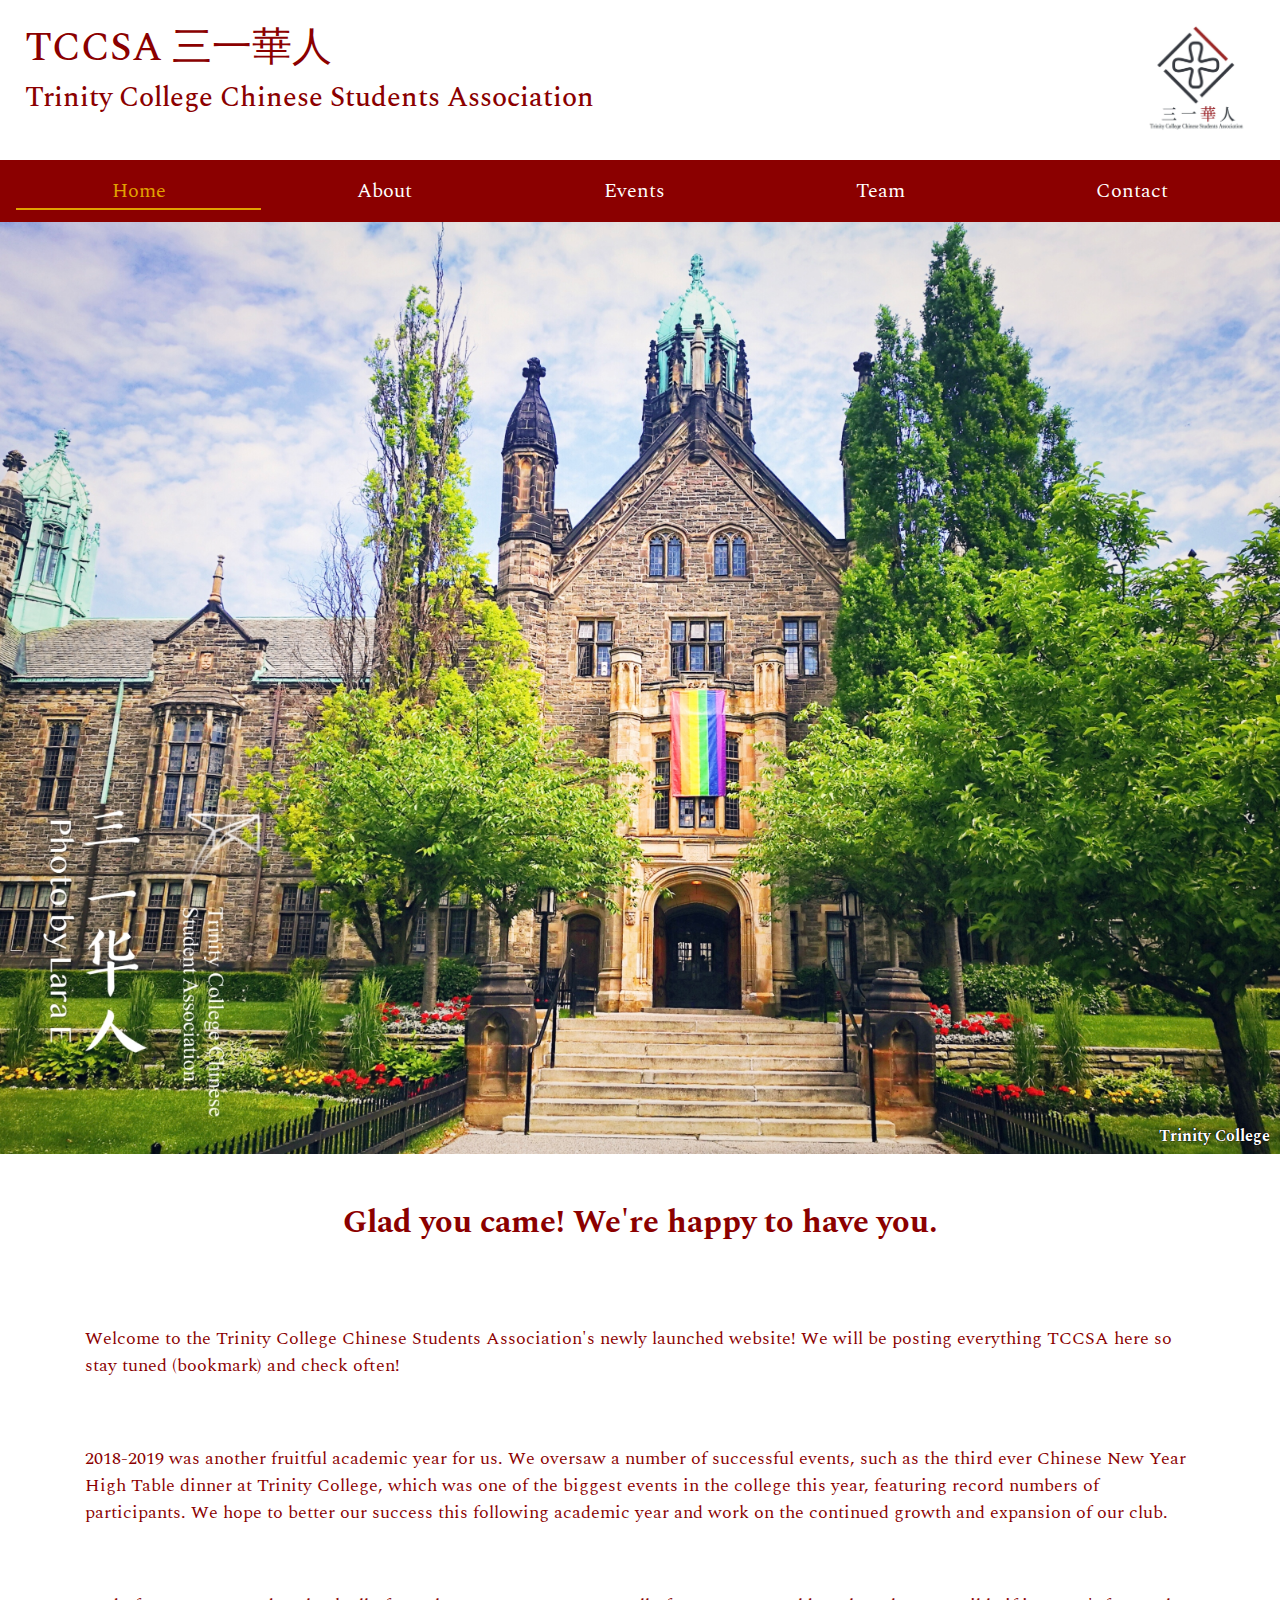
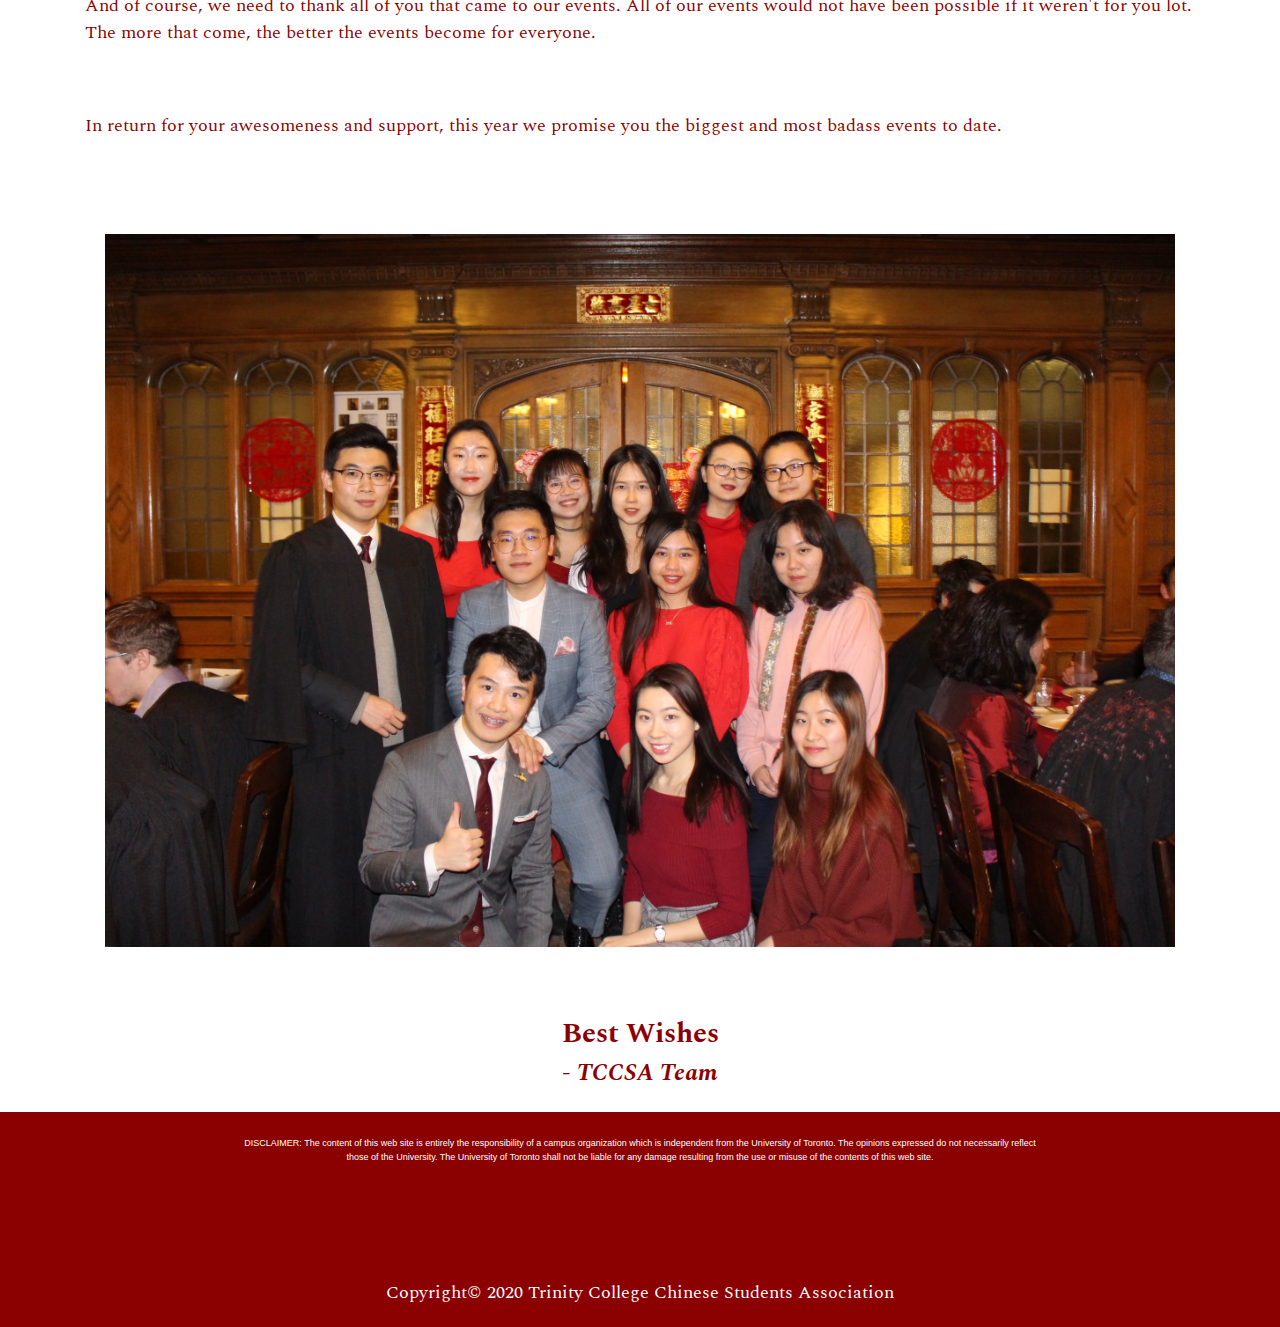
<file: index.html>
<!doctype html>
<html lang="en">
  <head>
    <!-- Required meta tags -->
    <meta charset="utf-8">
    <meta name="viewport" content="width=device-width, initial-scale=1, shrink-to-fit=no">

    <!-- Bootstrap CSS -->
    <link rel="stylesheet" href="https://maxcdn.bootstrapcdn.com/bootstrap/4.0.0/css/bootstrap.min.css" integrity="sha384-Gn5384xqQ1aoWXA+058RXPxPg6fy4IWvTNh0E263XmFcJlSAwiGgFAW/dAiS6JXm" crossorigin="anonymous">

    <!-- Spectral Font -->
    <link href='https://fonts.googleapis.com/css?family=Spectral' rel='stylesheet'>

    <!-- Font Awesome -->
    <link rel="stylesheet" href="https://use.fontawesome.com/releases/v5.2.0/css/all.css" integrity="sha384-hWVjflwFxL6sNzntih27bfxkr27PmbbK/iSvJ+a4+0owXq79v+lsFkW54bOGbiDQ" crossorigin="anonymous">

    <!-- Custom CSS -->
    <link href="css/common.css" rel="stylesheet">
    <link href="css/index.css" rel="stylesheet">
    <link href="css/navbar.css" rel="stylesheet">

    <title>TCCSA</title>
    <link rel="icon" href="images/logo.jpg">
  </head>


  <div class="banner">
    <img class="logo" src="images/logo.jpg" alt=" logo did not load">
    <h1>TCCSA <span class="nowrap-title"> &#19977;&#19968;&#33775;&#20154;</span> </h1>
    <h3>Trinity College Chinese Students Association</h3>
  </div>

  <nav class="navbar navbar-expand-sm navbar-dark bg-theme">
    <button class="navbar-toggler" type="button" data-toggle="collapse" data-target="#navbarSupportedContent" aria-controls="navbarSupportedContent" aria-expanded="false" aria-label="Toggle navigation">
        <span class="navbar-toggler-icon"></span>
    </button>
    <div class="collapse navbar-collapse" id="navbarSupportedContent">
      <ul class="navbar-nav nav-fill w-100">
        <li class="nav-item active">
          <a class="nav-link" href="index.html">Home</a>
        </li>
        <li class="nav-item">
          <a class="nav-link" href="about.html">About</a>
        </li>
        <li class="nav-item">
          <a class="nav-link" href="events.html">Events</a>
        </li>
        <li class="nav-item">
          <a class="nav-link" href="team.html">Team</a>
        </li>
        <li class="nav-item">
          <a class="nav-link" href="contact.html">Contact</a>
        </li>
      </ul>
    </div>
  </nav>


  <body>
    <div class="background-image-container">
      <img id="bg-image" src="images/background/trinity2.jpg" class="blur">
      <!--<div class="centered-text"><h1>Welcome <span class="nowrap-title">
        &#27489;&#36814; ! </span></h1></div>-->
      <div class="img-location"><p>Trinity College</p></div>
    </div>

    <script type="text/javascript" src="js/common.js">
    </script>
    <script type="text/javascript">
      loadFullImage(fullImageSrc="images/background/trinity2.jpg")
    </script>

    <div class="container">
      <div class="page-title">
        <h2>Glad you came! We're happy to have you.
          <i class="far fa-smile-wink"></i></h2>
      </div>
      <p>
        Welcome to the Trinity College Chinese Students Association's
        newly launched website! We will be posting everything TCCSA here
        so stay tuned (bookmark) and check often!
      </p>

      <p>
        2018-2019 was another fruitful academic year for us. We oversaw a number 
        of successful events, such as the third ever Chinese New Year High Table
        dinner at Trinity College, which was one of the biggest events in the
        college this year, featuring record numbers of participants. We
        hope to better our success this following academic year and work
        on the continued growth and expansion of our club.
      </p>

      <p>
        And of course, we need to thank all of you that came to our events.
        All of our events would not have been possible if it weren't for
        you lot. The more that come, the better the events become for
        everyone.
      </p>
      <p>
        In return for your awesomeness and support, this year
        we promise you the biggest and most badass events to date.
        <i class="fas fa-hand-peace"></i>
      </p>

      <div class="home-card">
        <img src="images/team19.jpg">
      </div>

      <h3>
        <i class="fas fa-thumbs-up"></i> Best Wishes
      </h3>
      <h3>
      <h4>
        - TCCSA Team
      </h4>
    </div>

    <footer class="custom-footer">
      <!-- U of T Student Group Disclaimer --> 
      <p class="disclaimer">DISCLAIMER: The content of this web site is entirely the responsibility of a campus organization which is independent from the University of Toronto. The opinions expressed do not necessarily reflect those of the University. The University of Toronto shall not be liable for any damage resulting from the use or misuse of the contents of this web site.
      </p> 
          <div class="social-media">            
            <a href="mailto:tccsa@utoronto.ca" class="fas fa-envelope-square"></a>
            <a href="https://www.facebook.com/trinitychinese/" class="fab fa-facebook" target="_blank"></a>
            <a class="fab fa-weixin" href="images/wechatQR.jpg" target="_blank"> </a>
          </div>
            <p class="copyright">Copyright© 2020 Trinity College Chinese Students Association</p>
      <!-- <span class="copyright">Copyright© 2019 Trinity College Chinese Students Association<span> -->
    </footer>

    <!-- Optional JavaScript -->
    <!-- jQuery first, then Popper.js, then Bootstrap JS -->
    <script src="https://code.jquery.com/jquery-3.2.1.slim.min.js" integrity="sha384-KJ3o2DKtIkvYIK3UENzmM7KCkRr/rE9/Qpg6aAZGJwFDMVNA/GpGFF93hXpG5KkN" crossorigin="anonymous"></script>
    <script src="https://cdnjs.cloudflare.com/ajax/libs/popper.js/1.12.9/umd/popper.min.js" integrity="sha384-ApNbgh9B+Y1QKtv3Rn7W3mgPxhU9K/ScQsAP7hUibX39j7fakFPskvXusvfa0b4Q" crossorigin="anonymous"></script>
    <script src="https://maxcdn.bootstrapcdn.com/bootstrap/4.0.0/js/bootstrap.min.js" integrity="sha384-JZR6Spejh4U02d8jOt6vLEHfe/JQGiRRSQQxSfFWpi1MquVdAyjUar5+76PVCmYl" crossorigin="anonymous"></script>
  </body>
</html>
</file>
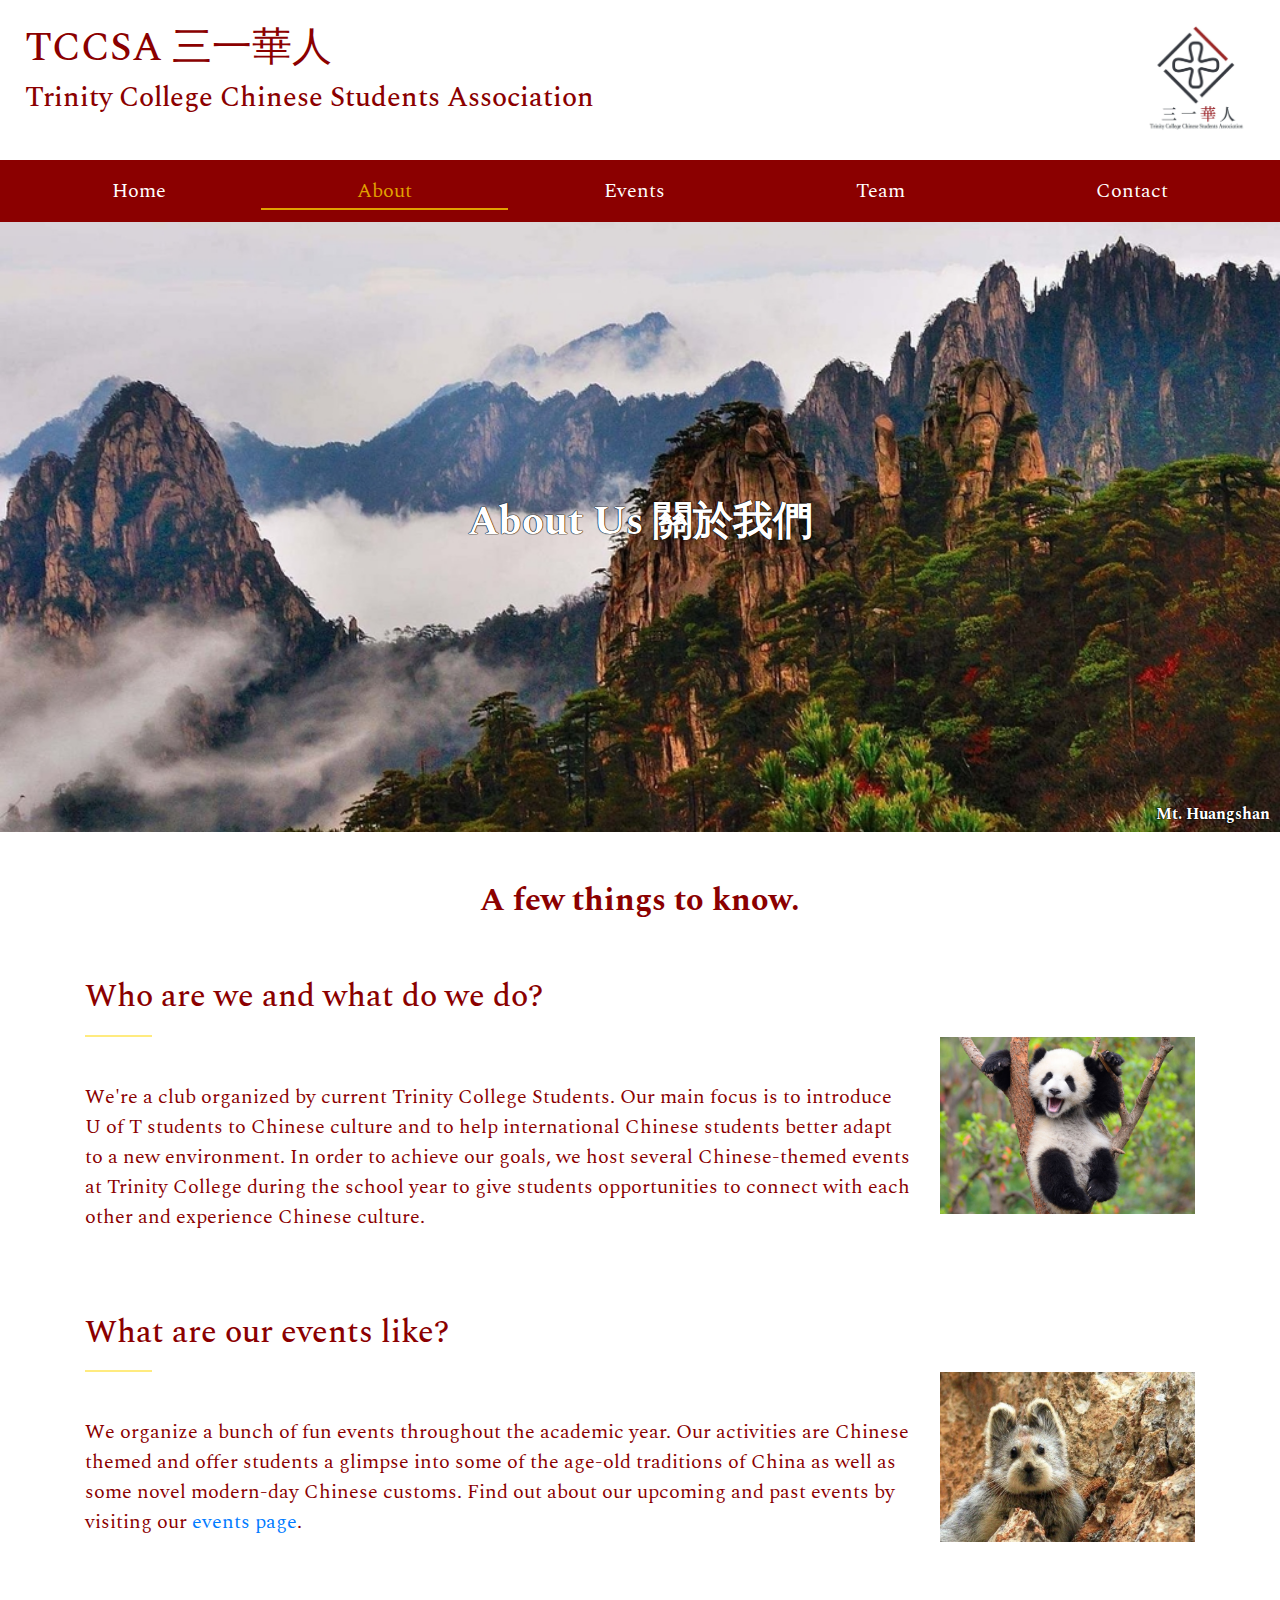
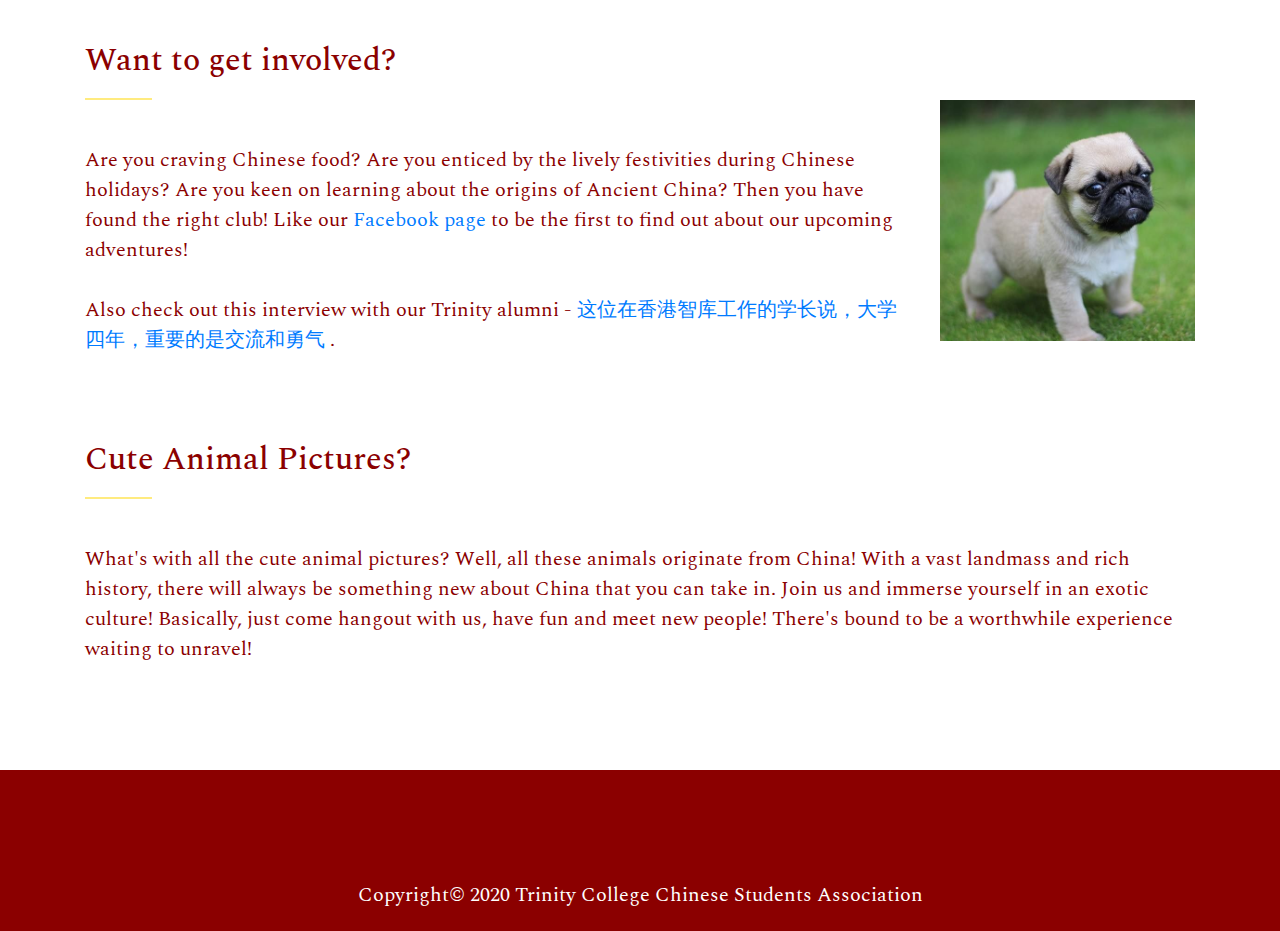
<file: about.html>
<!doctype html>
<html lang="en">
  <head>
    <!-- Required meta tags -->
    <meta charset="utf-8">
    <meta name="viewport" content="width=device-width, initial-scale=1, shrink-to-fit=no">

    <!-- Bootstrap CSS -->
    <link rel="stylesheet" href="https://maxcdn.bootstrapcdn.com/bootstrap/4.0.0/css/bootstrap.min.css" integrity="sha384-Gn5384xqQ1aoWXA+058RXPxPg6fy4IWvTNh0E263XmFcJlSAwiGgFAW/dAiS6JXm" crossorigin="anonymous">

    <!-- Spectral Font -->
    <link href='https://fonts.googleapis.com/css?family=Spectral' rel='stylesheet'>

    <!-- Font Awesome -->
    <link rel="stylesheet" href="https://use.fontawesome.com/releases/v5.2.0/css/all.css" integrity="sha384-hWVjflwFxL6sNzntih27bfxkr27PmbbK/iSvJ+a4+0owXq79v+lsFkW54bOGbiDQ" crossorigin="anonymous">



    <!-- Custom CSS -->
    <link href="css/common.css" rel="stylesheet">
    <link href="css/about.css" rel="stylesheet">
    <link href="css/navbar.css" rel="stylesheet">

    <title>TCCSA</title>
    <link rel="icon" href="images/logo.jpg">
  </head>


  <div class="banner">
    <img class="logo" src="images/logo.jpg" alt=" logo did not load">
    <h1>TCCSA <span class="nowrap-title"> &#19977;&#19968;&#33775;&#20154;</span> </h1>
    <h3>Trinity College Chinese Students Association</h3>
  </div>

  <nav class="navbar navbar-expand-sm navbar-dark bg-theme">
    <button class="navbar-toggler" type="button" data-toggle="collapse" data-target="#navbarSupportedContent" aria-controls="navbarSupportedContent" aria-expanded="false" aria-label="Toggle navigation">
        <span class="navbar-toggler-icon"></span>
    </button>
    <div class="collapse navbar-collapse" id="navbarSupportedContent">
      <ul class="navbar-nav nav-fill w-100">
        <li class="nav-item">
          <a class="nav-link" href="index.html">Home</a>
        </li>
        <li class="nav-item active">
          <a class="nav-link" href="about.html">About</a>
        </li>
        <li class="nav-item">
          <a class="nav-link" href="events.html">Events</a>
        </li>
        <li class="nav-item">
          <a class="nav-link" href="team.html">Team</a>
        </li>
        <li class="nav-item">
          <a class="nav-link" href="contact.html">Contact</a>
        </li>
      </ul>
    </div>
  </nav>


  <body>
    <div class="background-image-container">
      <img id="bg-image" src="images/background/huangshan.jpg" class="blur">
      <div class="centered-text"><h1><span class="nowrap">About Us</span>
        <span class="nowrap">&#38364;&#26044;&#25105;&#20497;</span></h1></div>
      <div class="img-location"><p><span class="nowrap">Mt. Huangshan</span></p></div>
    </div>

    <script type="text/javascript" src="js/common.js">
    </script>
    <script type="text/javascript">
      loadFullImage(fullImageSrc="images/background/huangshanfull.jpg")
    </script>

    <div class="container">

    <div class="page-title">
      <h2>
        A few things to know.
      </h2>
    </div>
    <h2>Who are we and what do we do?</h2>
    <div class="line-separator"></div>
      <div class="row">
        <div class="col-md-9">
          <div class="info-card">
            <p>We're a club organized by current Trinity College Students.
              Our main focus is to introduce U of T students to Chinese culture
              and to help international Chinese students better adapt to a new
              environment. In order to achieve our goals, we host
              several Chinese-themed events at Trinity College during the school year
              to give students opportunities to connect with each other and
              experience Chinese culture.
             </p>
          </div>
        </div>
        <div class="col-md-3">
          <img src="images/panda.jpg"></img>
        </div>

      </div>

    <h2>What are our events like?</h2>
    <div class="line-separator"></div>
      <div class="row">
        <div class="col-md-9">
          <div class="info-card">
            <p>We organize a bunch of fun events throughout the academic year.
              Our activities are Chinese themed and offer students a glimpse
              into some of the age-old traditions of China as well as some
              novel modern-day Chinese customs. Find out about our upcoming and
              past events by visiting our <a href="events.html">
              events page</a>.
             </p>
          </div>
        </div>
        <div class="col-md-3">
          <img src="images/ilipika.jpg"></img>
        </div>

      </div>

    <h2>Want to get involved?</h2>
      <div class="line-separator"></div>
        <div class="row">
          <div class="col-md-9">
            <div class="info-card">
              <p>Are you craving Chinese food? Are you enticed by the lively
                festivities during Chinese holidays? Are you keen on learning
                about the origins of Ancient China? Then you have found the
                right club! Like our
                <a href="https://www.facebook.com/trinitychinese/" target="_blank">
                Facebook page
                </a> to be the first to find out about our upcoming adventures!
                <br>
                <br>
                Also check out this interview with our Trinity alumni - 
                <a href="https://mp.weixin.qq.com/s/6gfsuiBhtdZQoIsQlxZ4Hw?from=singlemessage&isappinstalled=0" target="_blank">
                这位在香港智库工作的学长说，大学四年，重要的是交流和勇气
                </a>.
                </thead>
               </p>
            </div>
          </div>
          <div class="col-md-3">
            <img src="images/pug.jpg"></img>
          </div>

        </div>
      <h2>Cute Animal Pictures?</h2>
        <div class="line-separator"></div>
          <div class="row">
            <div class="col-md-12">
              <div class="info-card">
                <p>What's with all the cute animal pictures? Well, all these
                  animals originate from China! With a vast landmass and
                  rich history, there will always be something new about
                  China that you can take in. Join us and immerse yourself
                  in an exotic culture! Basically, just come hangout with
                  us, have fun and meet new people!
                  There's bound to be a worthwhile experience waiting to
                  unravel!
                </p>
              </div>
            </div>

          </div>
    </div>

    <footer class="custom-footer">
          <div class="social-media">
            <a href="mailto:tccsa@utoronto.ca" class="fas fa-envelope-square"></a>
            <a href="https://www.facebook.com/trinitychinese/" class="fab fa-facebook" target="_blank"></a>
            <a class="fab fa-weixin" href="images/wechatQR.jpg" target="_blank"> </a>
          </div>
            <p class="copyright">Copyright© 2020 Trinity College Chinese Students Association</p>
      <!-- <span class="copyright">Copyright© 2019 Trinity College Chinese Students Association<span> -->
    </footer>




    <!-- Optional JavaScript -->
    <!-- jQuery first, then Popper.js, then Bootstrap JS -->
    <script src="https://code.jquery.com/jquery-3.2.1.slim.min.js" integrity="sha384-KJ3o2DKtIkvYIK3UENzmM7KCkRr/rE9/Qpg6aAZGJwFDMVNA/GpGFF93hXpG5KkN" crossorigin="anonymous"></script>
    <script src="https://cdnjs.cloudflare.com/ajax/libs/popper.js/1.12.9/umd/popper.min.js" integrity="sha384-ApNbgh9B+Y1QKtv3Rn7W3mgPxhU9K/ScQsAP7hUibX39j7fakFPskvXusvfa0b4Q" crossorigin="anonymous"></script>
    <script src="https://maxcdn.bootstrapcdn.com/bootstrap/4.0.0/js/bootstrap.min.js" integrity="sha384-JZR6Spejh4U02d8jOt6vLEHfe/JQGiRRSQQxSfFWpi1MquVdAyjUar5+76PVCmYl" crossorigin="anonymous"></script>
  </body>
</html>
</file>
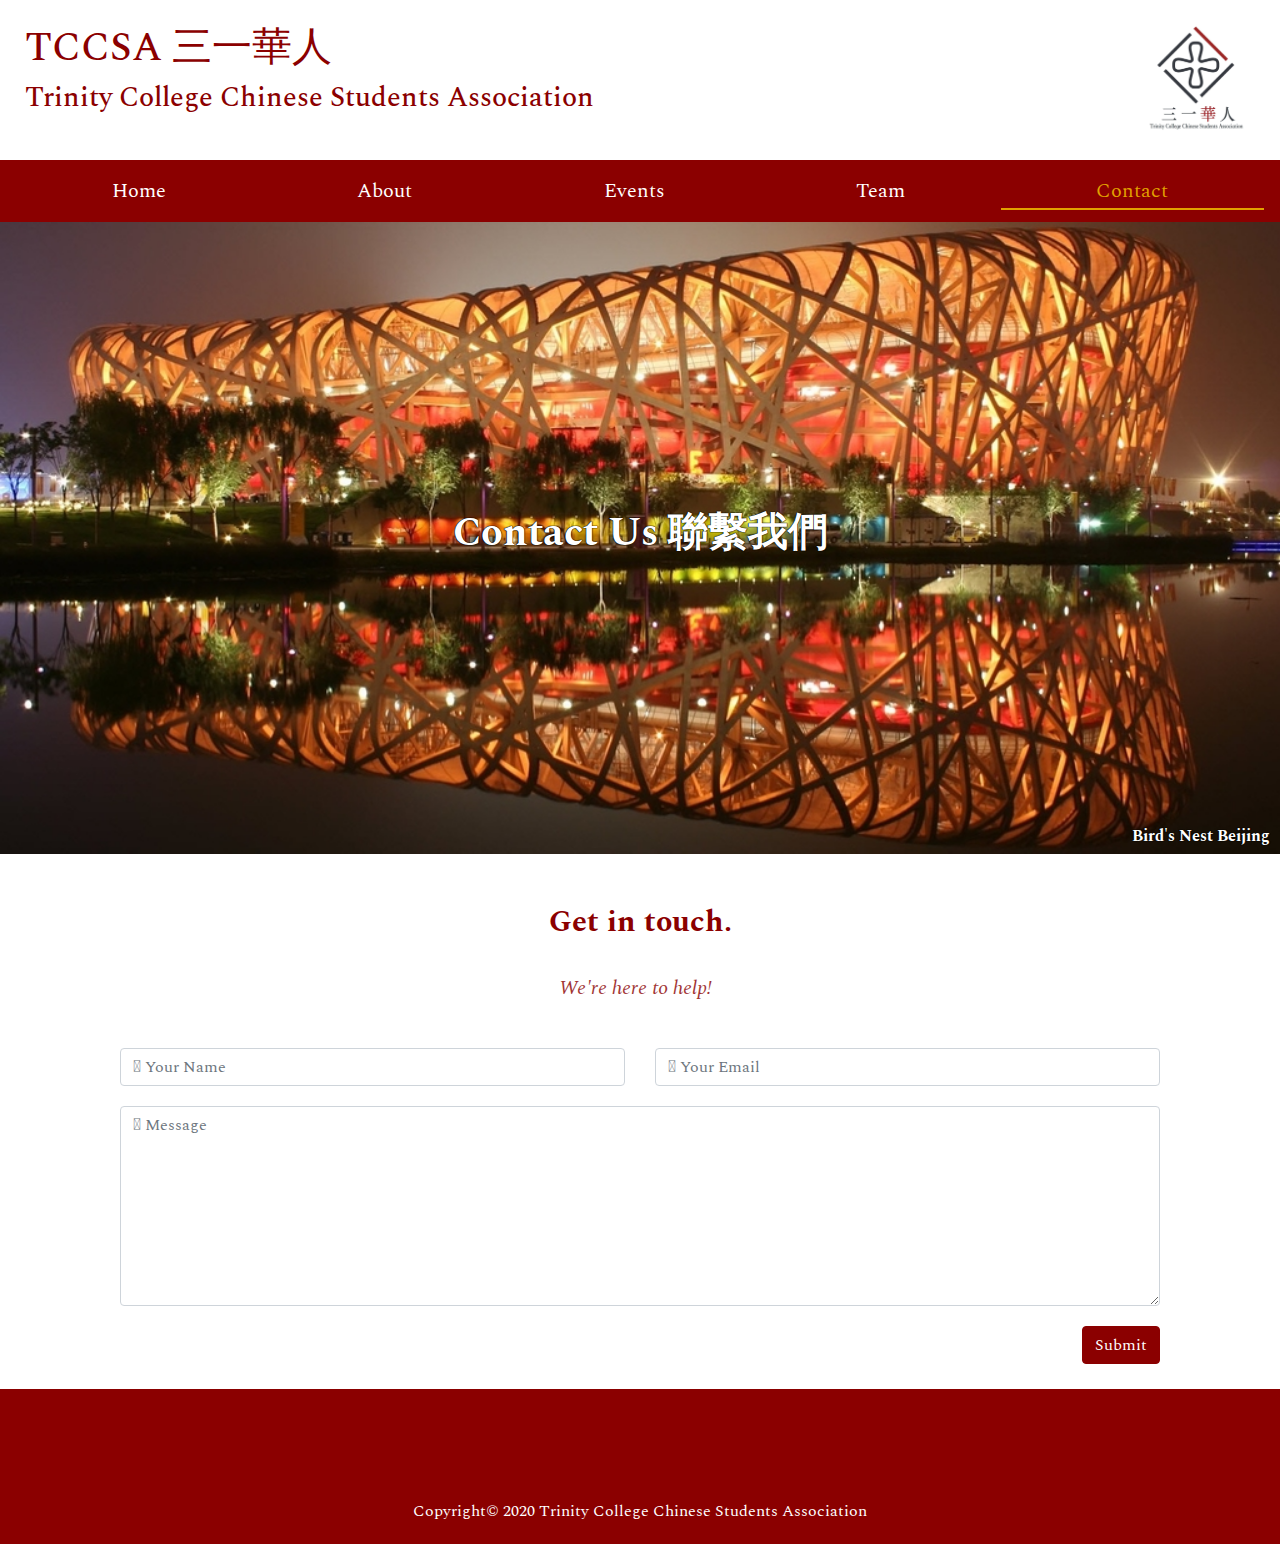
<file: contact.html>
<!doctype html>
<html lang="en">
  <head>
    <!-- Required meta tags -->
    <meta charset="utf-8">
    <meta name="viewport" content="width=device-width, initial-scale=1, shrink-to-fit=no">

    <!-- Bootstrap CSS -->
    <link rel="stylesheet" href="https://maxcdn.bootstrapcdn.com/bootstrap/4.0.0/css/bootstrap.min.css" integrity="sha384-Gn5384xqQ1aoWXA+058RXPxPg6fy4IWvTNh0E263XmFcJlSAwiGgFAW/dAiS6JXm" crossorigin="anonymous">

    <!-- Spectral Font -->
    <link href='https://fonts.googleapis.com/css?family=Spectral' rel='stylesheet'>

    <!-- Font Awesome -->
    <link rel="stylesheet" href="https://use.fontawesome.com/releases/v5.2.0/css/all.css" integrity="sha384-hWVjflwFxL6sNzntih27bfxkr27PmbbK/iSvJ+a4+0owXq79v+lsFkW54bOGbiDQ" crossorigin="anonymous">

    <!-- Custom CSS -->
    <link href="css/common.css" rel="stylesheet">
    <link href="css/contact.css" rel="stylesheet">
    <link href="css/navbar.css" rel="stylesheet">

    <title>TCCSA</title>
    <link rel="icon" href="images/logo.jpg">
  </head>


  <div class="banner">
    <img class="logo" src="images/logo.jpg" alt=" logo did not load">
    <h1>TCCSA <span class="nowrap-title"> &#19977;&#19968;&#33775;&#20154;</span> </h1>
    <h3>Trinity College Chinese Students Association</h3>
  </div>

  <nav class="navbar navbar-expand-sm navbar-dark bg-theme">
    <button class="navbar-toggler" type="button" data-toggle="collapse" data-target="#navbarSupportedContent" aria-controls="navbarSupportedContent" aria-expanded="false" aria-label="Toggle navigation">
        <span class="navbar-toggler-icon"></span>
    </button>
    <div class="collapse navbar-collapse" id="navbarSupportedContent">
      <ul class="navbar-nav nav-fill w-100">
        <li class="nav-item">
          <a class="nav-link" href="index.html">Home</a>
        </li>
        <li class="nav-item">
          <a class="nav-link" href="about.html">About</a>
        </li>
        <li class="nav-item">
          <a class="nav-link" href="events.html">Events</a>
        </li>
        <li class="nav-item">
          <a class="nav-link" href="team.html">Team</a>
        </li>
        <li class="nav-item active">
          <a class="nav-link" href="contact.html">Contact</a>
        </li>
      </ul>
    </div>
  </nav>


  <body>
    <div class="background-image-container">
      <img id="bg-image" src="images/background/birdsnest.jpg" class="blur">
      <div class="centered-text"><h1>Contact Us<span class="nowrap-title">
        &#32879;&#32363;&#25105;&#20497; </span></h1></div>
      <div class="img-location"><p>Bird's Nest Beijing</p></div>
    </div>

    <script type="text/javascript" src="js/common.js">
    </script>
    <script type="text/javascript">
      loadFullImage(fullImageSrc="images/background/birdsnestfull.jpg")
    </script>

    <div class="container">
      <div class="page-title">
        <h3>Get in touch.</h3>
        <p>We're here to help!&nbsp&nbsp<i class="far fa-smile-beam"></i></p>
      </div>
      <div id="contact-form">
        <form action="https://formspree.io/tccsa@utoronto.ca" method="POST">
          <div class="row">
            <div class="col">
              <input type="text" name="name"
                class="form-control" placeholder="&#xf007; Your Name" required=""
                oninvalid="this.setCustomValidity('What is your name?')"
                oninput="setCustomValidity('')">
            </div>
            <div class="col">
              <input type="email" name="email"
                class="form-control" placeholder="&#xf0e0; Your Email" required=""
                oninvalid="this.setCustomValidity('Oops we need a valid email')"
                oninput="setCustomValidity('')">
            </div>
          </div>
          <div class="row">
            <div class="col">
              <textarea name="message"
                class="form-control" placeholder="&#xf075; Message" required
                oninvalid="this.setCustomValidity('What do you want to tell us?')"
                oninput="setCustomValidity('')"></textarea>
            </div>
          </div>
          <div class="row">
            <div class="col">
              <button type="submit" class="btn btn-primary"><i class="fas fa-check"></i> Submit</button>
            </div>
          </div>
        </form>
      </div>
    </div>


    <footer class="custom-footer">
          <div class="social-media">
            <a href="mailto:tccsa@utoronto.ca" class="fas fa-envelope-square"></a>
            <a href="https://www.facebook.com/trinitychinese/" class="fab fa-facebook" target="_blank"></a>
            <a class="fab fa-weixin" href="images/wechatQR.jpg" target="_blank"> </a>
          </div>
            <p class="copyright">Copyright© 2020 Trinity College Chinese Students Association</p>
      <!-- <span class="copyright">Copyright© 2019 Trinity College Chinese Students Association<span> -->
    </footer>



    <!-- Optional JavaScript -->
    <!-- jQuery first, then Popper.js, then Bootstrap JS -->
    <script src="https://code.jquery.com/jquery-3.2.1.slim.min.js" integrity="sha384-KJ3o2DKtIkvYIK3UENzmM7KCkRr/rE9/Qpg6aAZGJwFDMVNA/GpGFF93hXpG5KkN" crossorigin="anonymous"></script>
    <script src="https://cdnjs.cloudflare.com/ajax/libs/popper.js/1.12.9/umd/popper.min.js" integrity="sha384-ApNbgh9B+Y1QKtv3Rn7W3mgPxhU9K/ScQsAP7hUibX39j7fakFPskvXusvfa0b4Q" crossorigin="anonymous"></script>
    <script src="https://maxcdn.bootstrapcdn.com/bootstrap/4.0.0/js/bootstrap.min.js" integrity="sha384-JZR6Spejh4U02d8jOt6vLEHfe/JQGiRRSQQxSfFWpi1MquVdAyjUar5+76PVCmYl" crossorigin="anonymous"></script>
  </body>
</html>
</file>
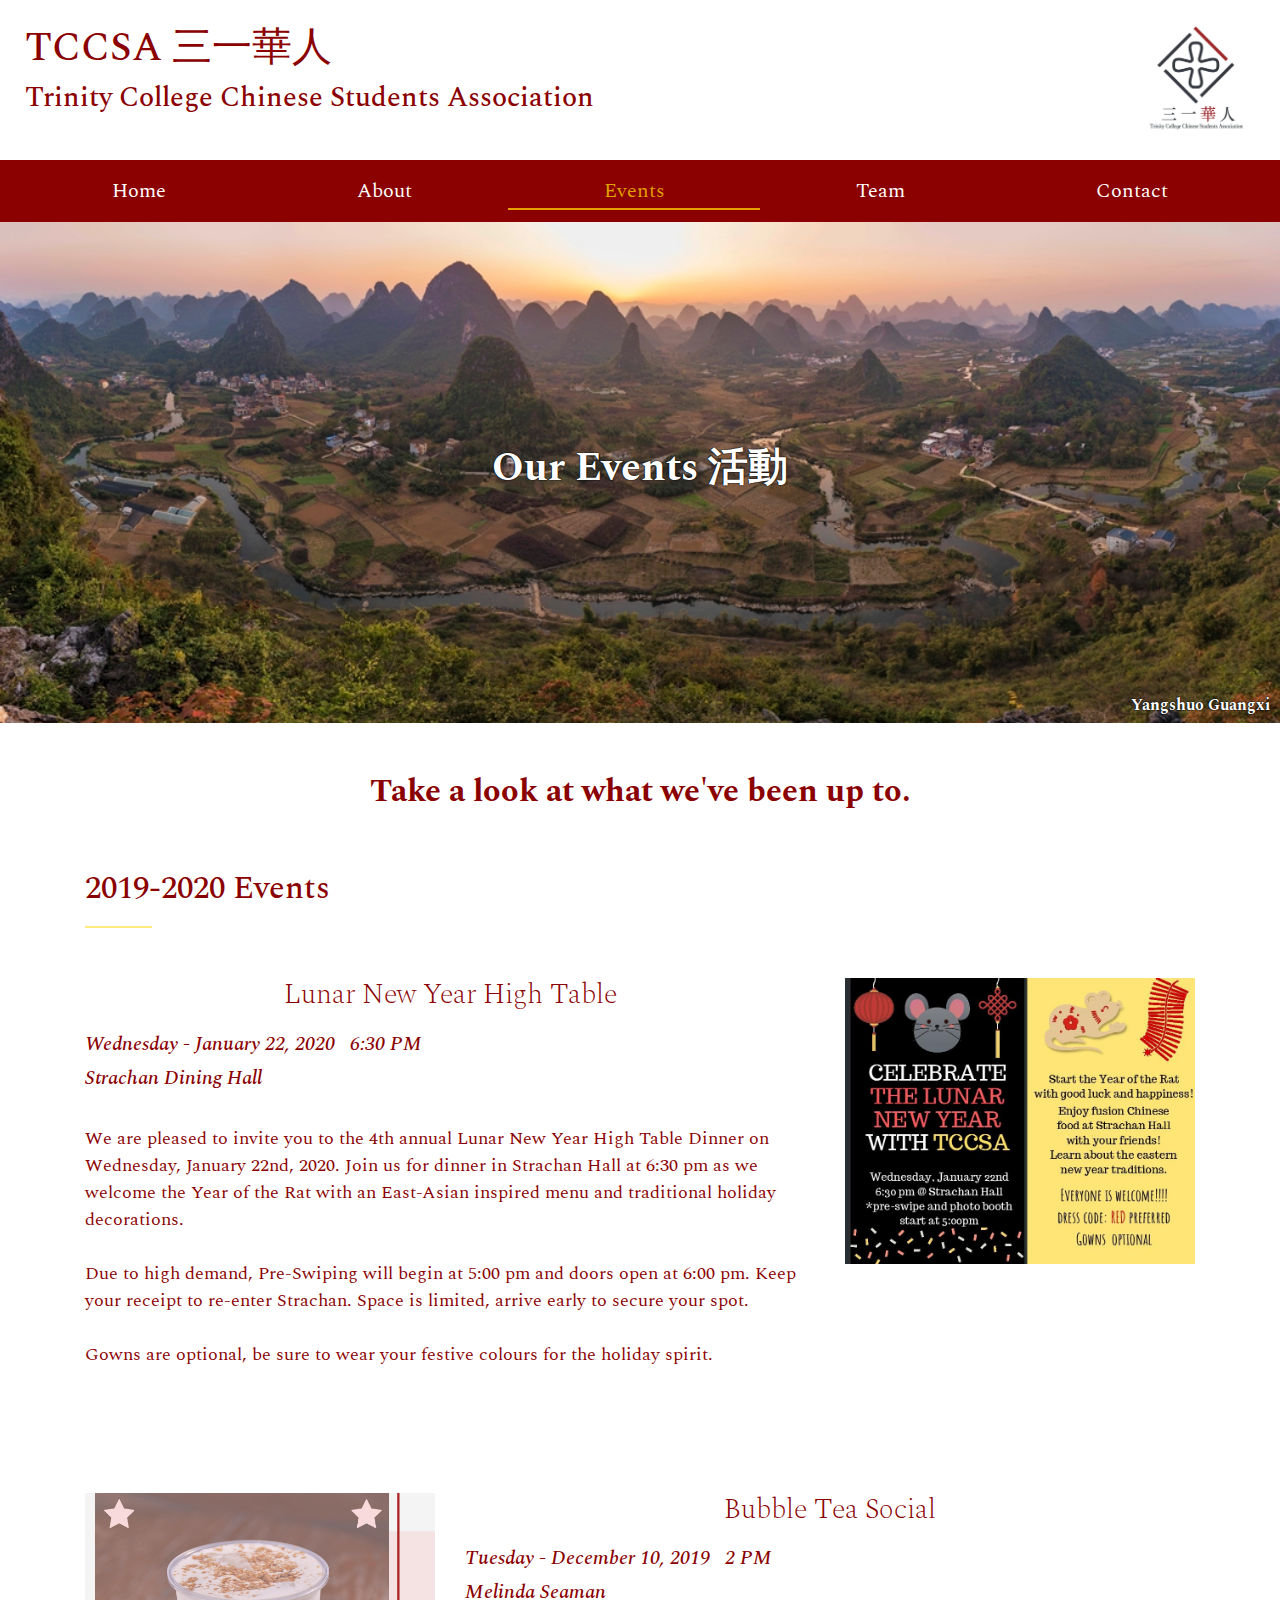
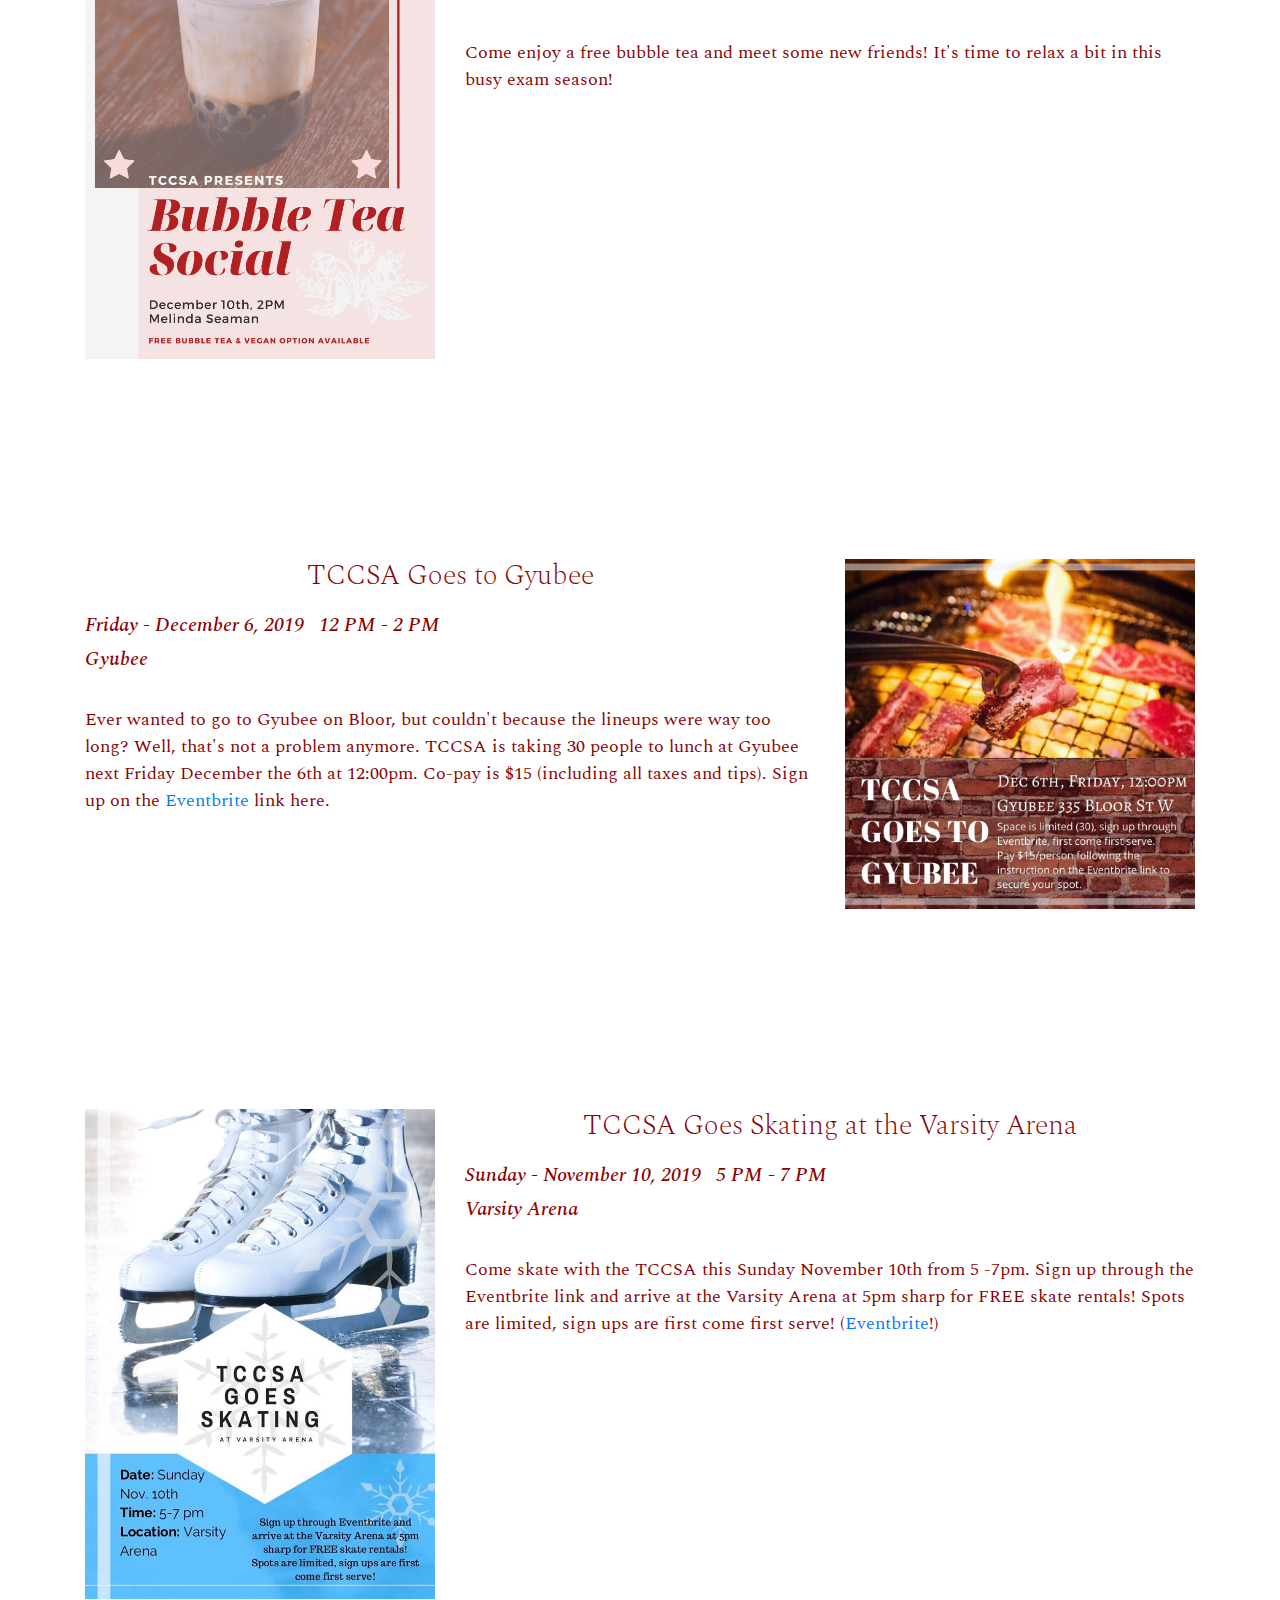
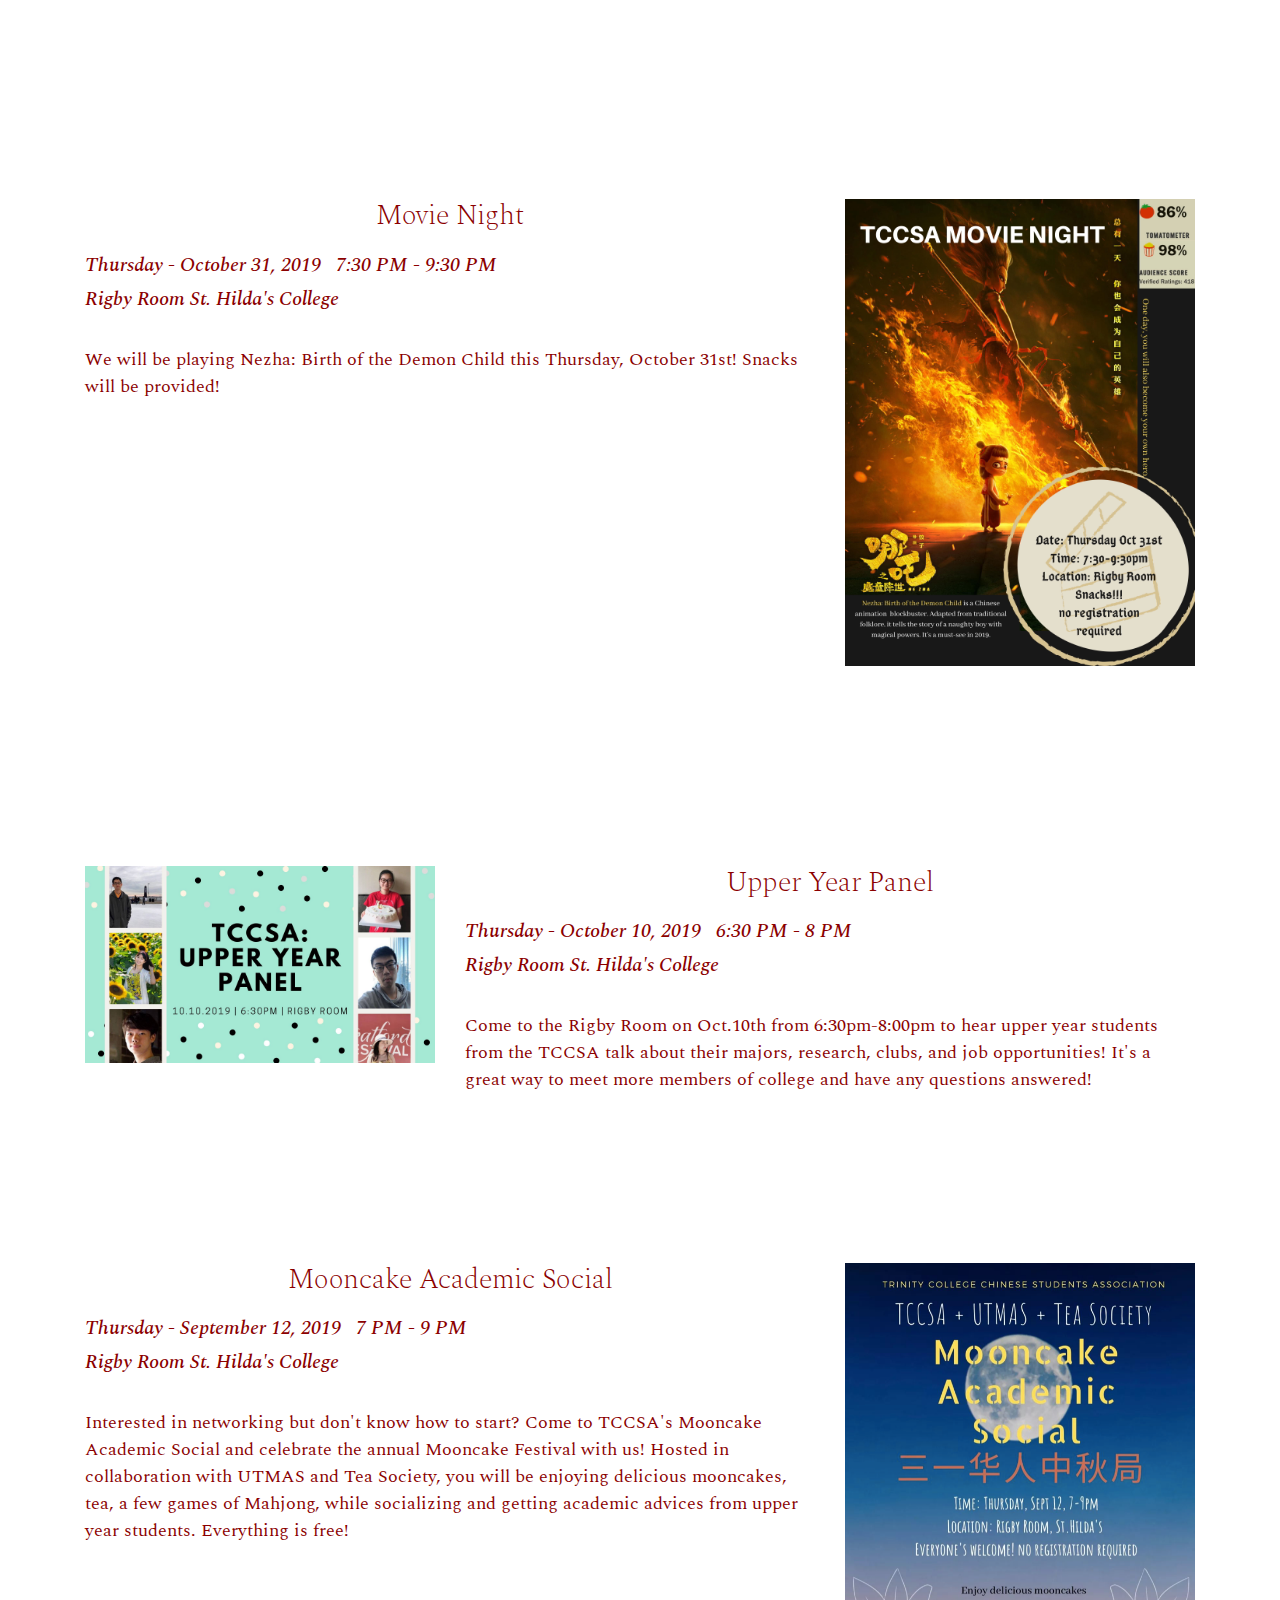
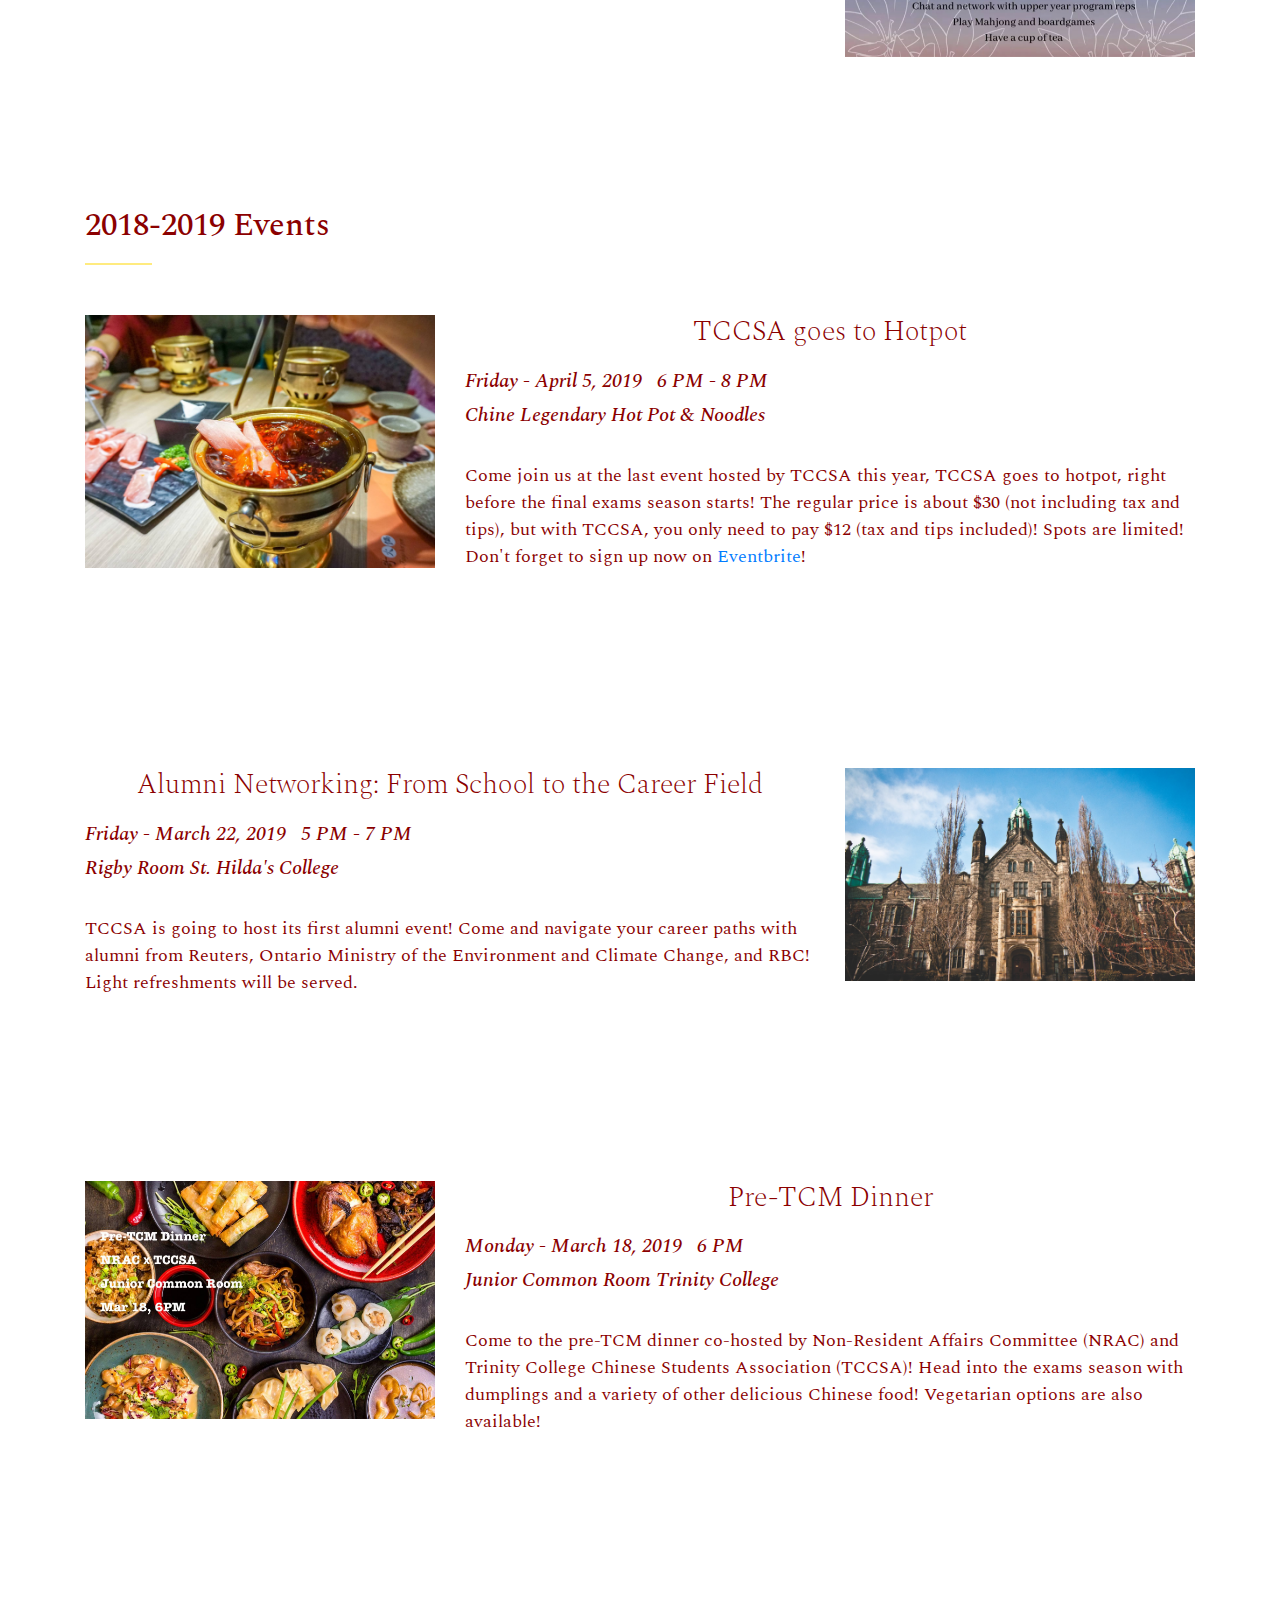
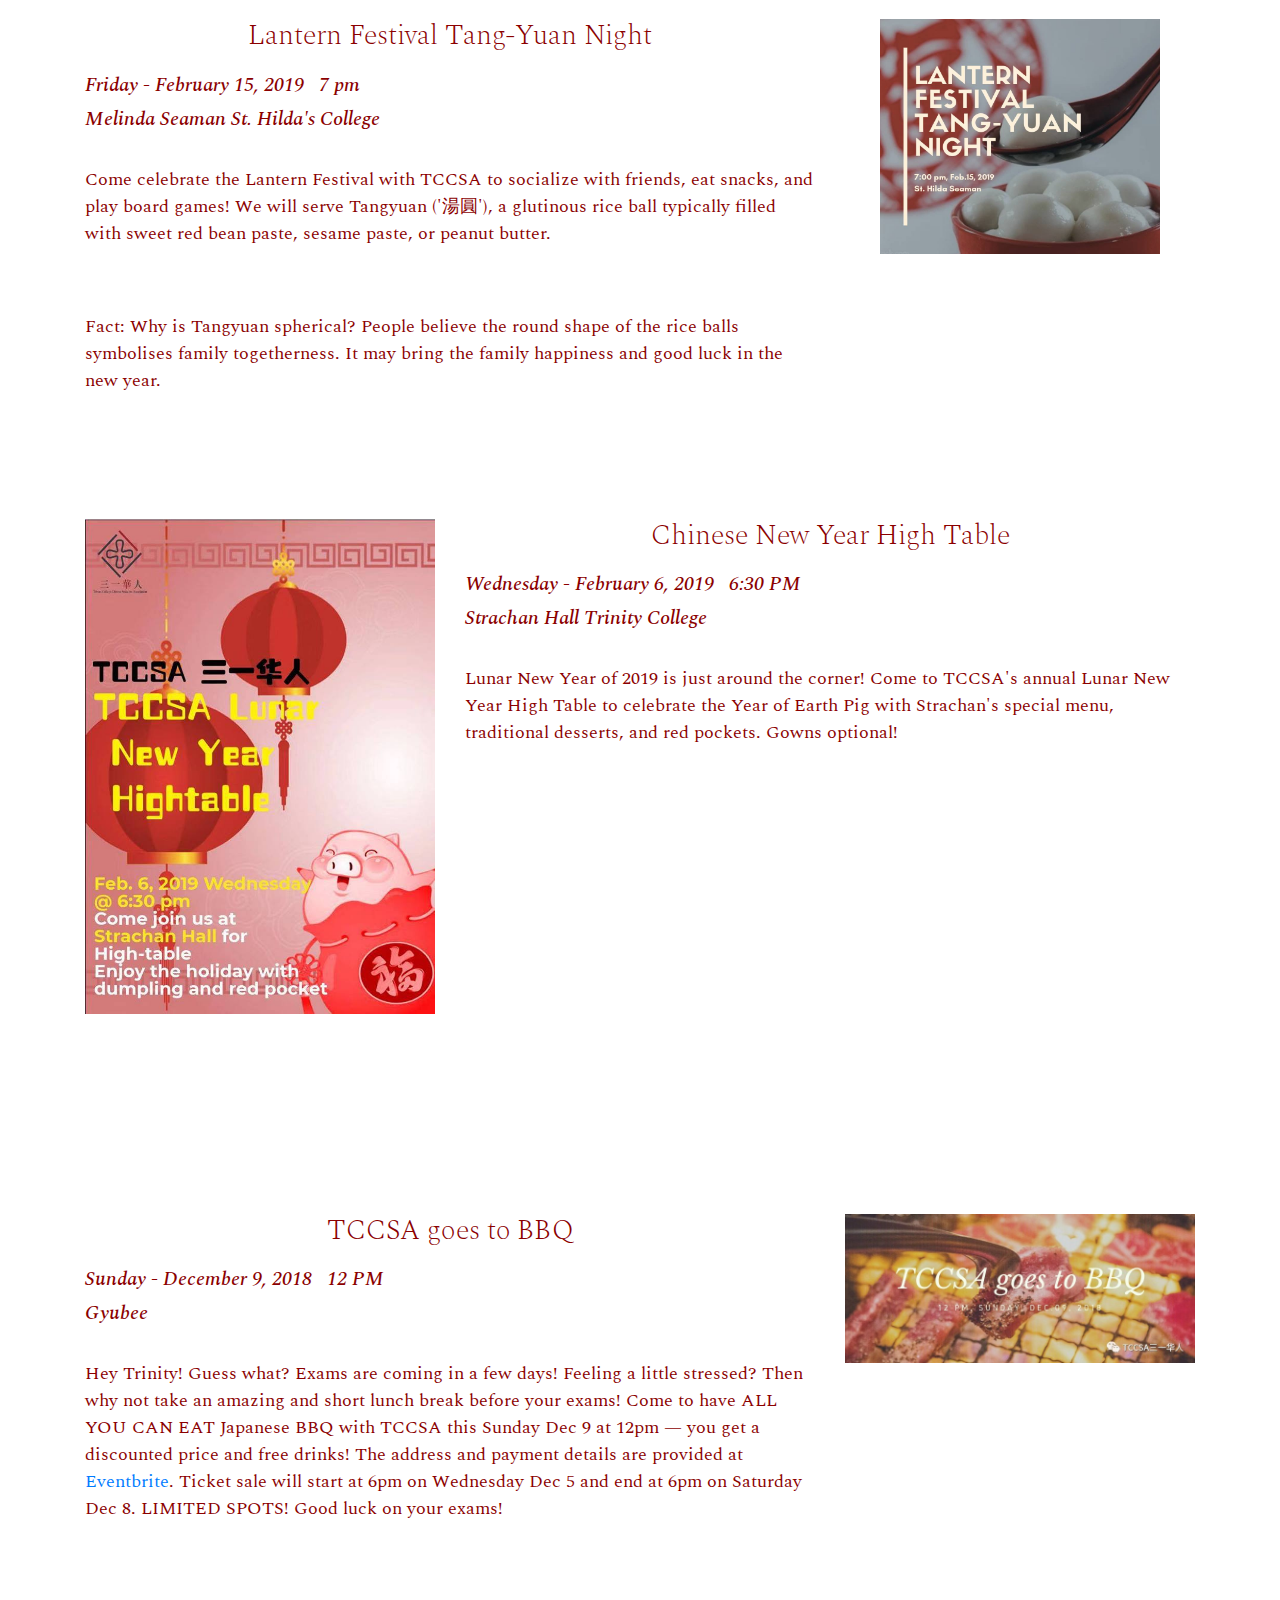
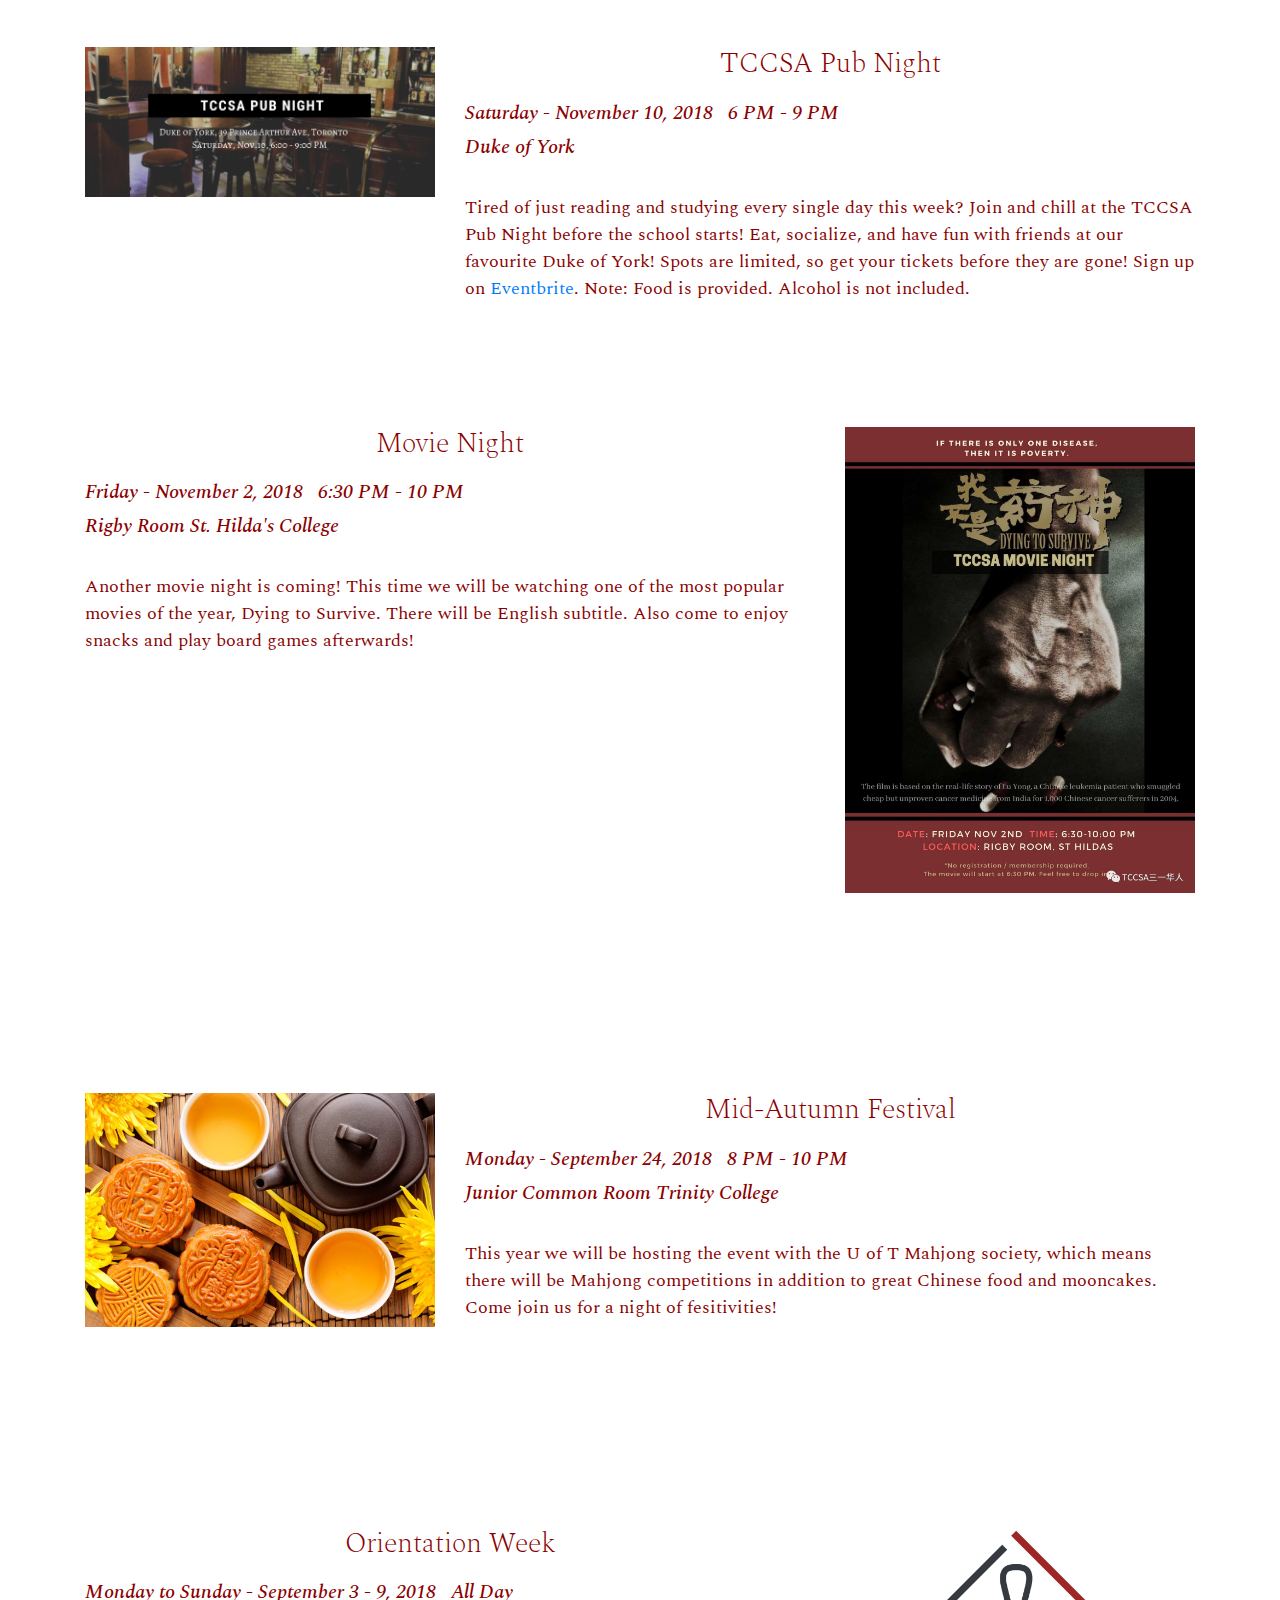
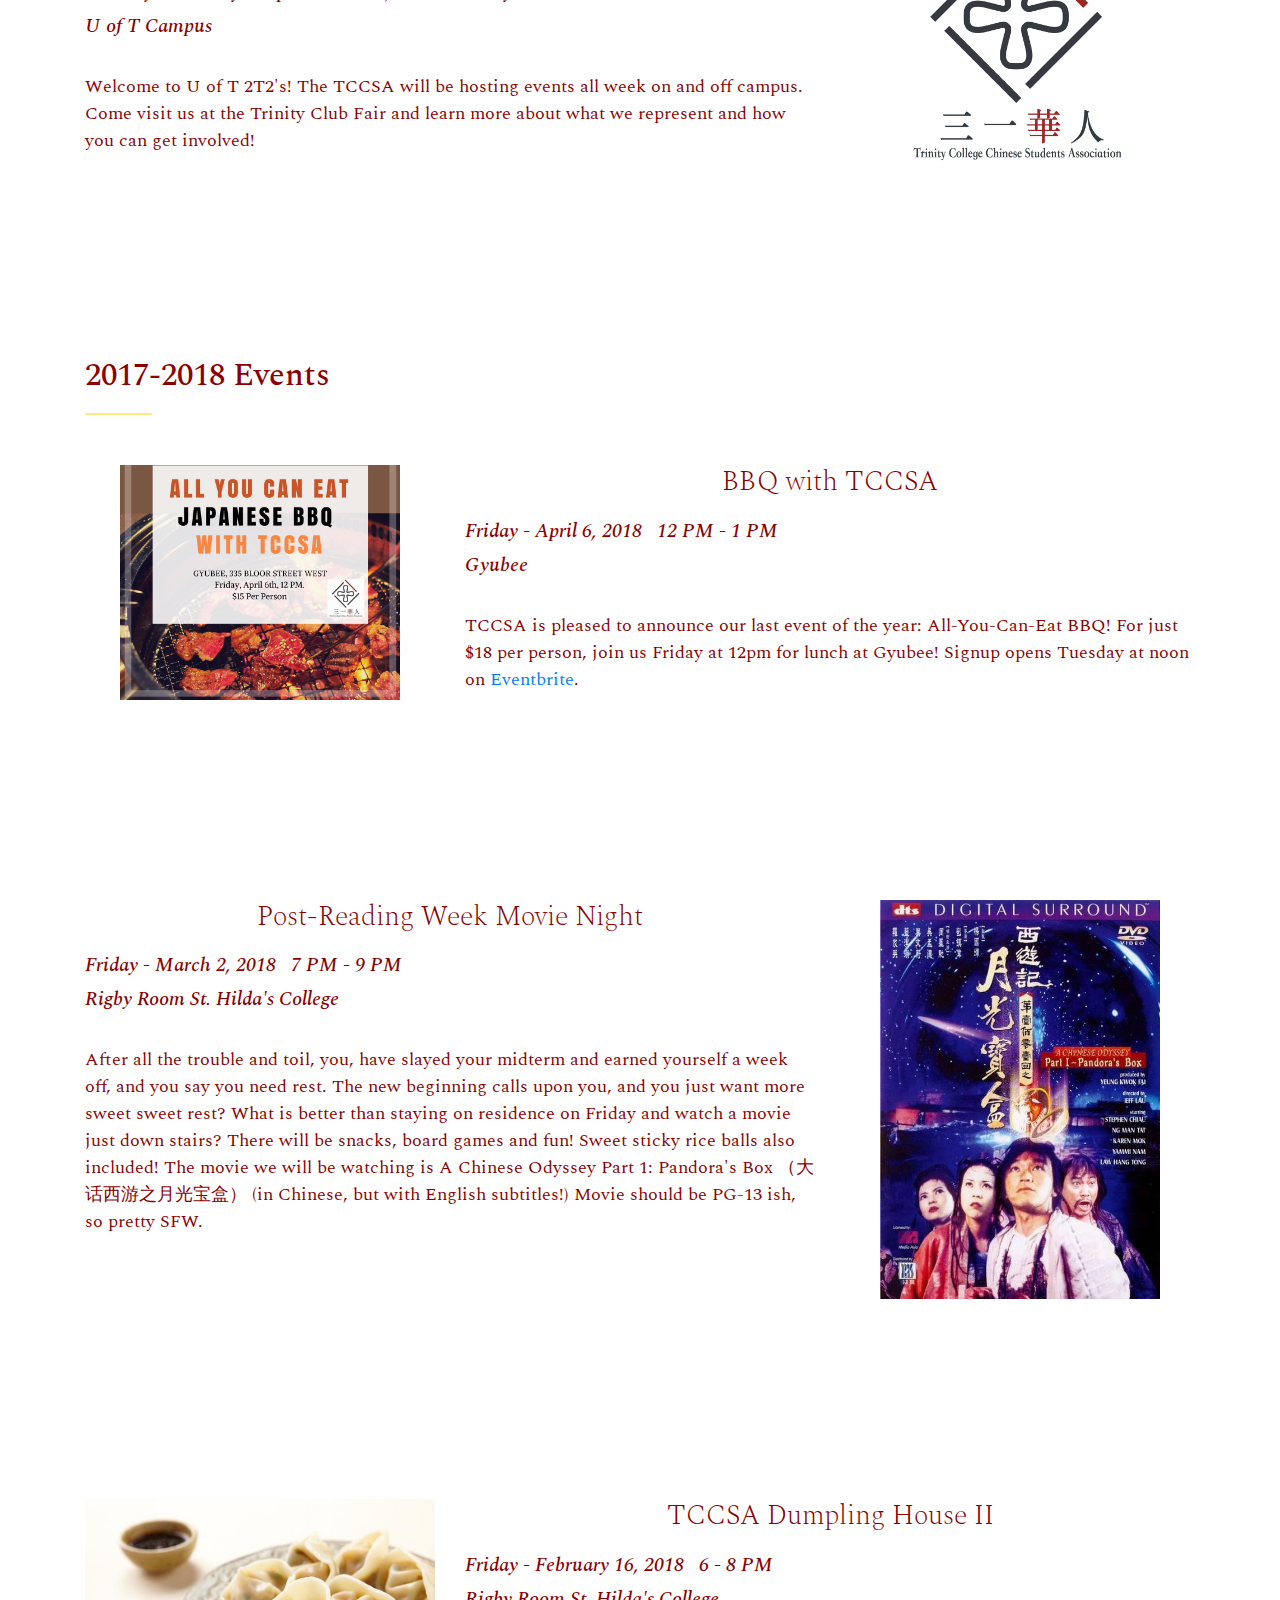
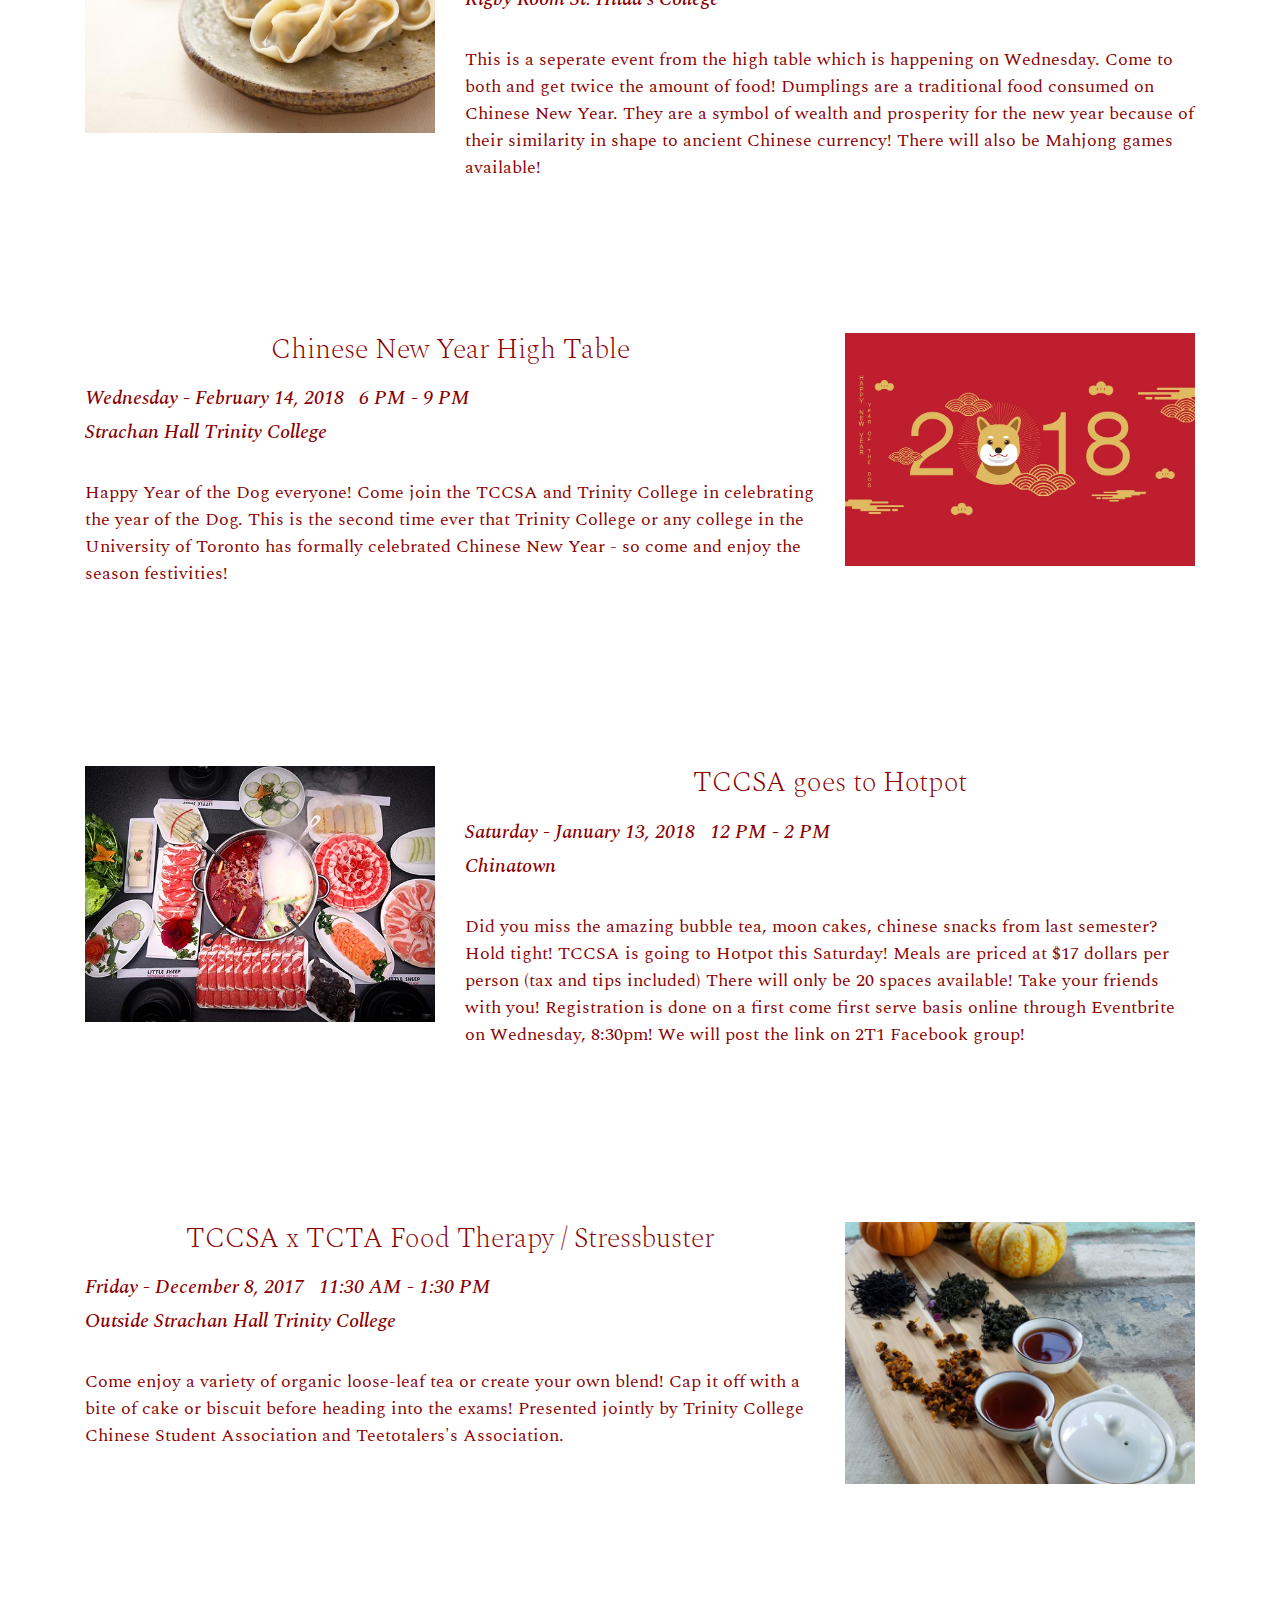
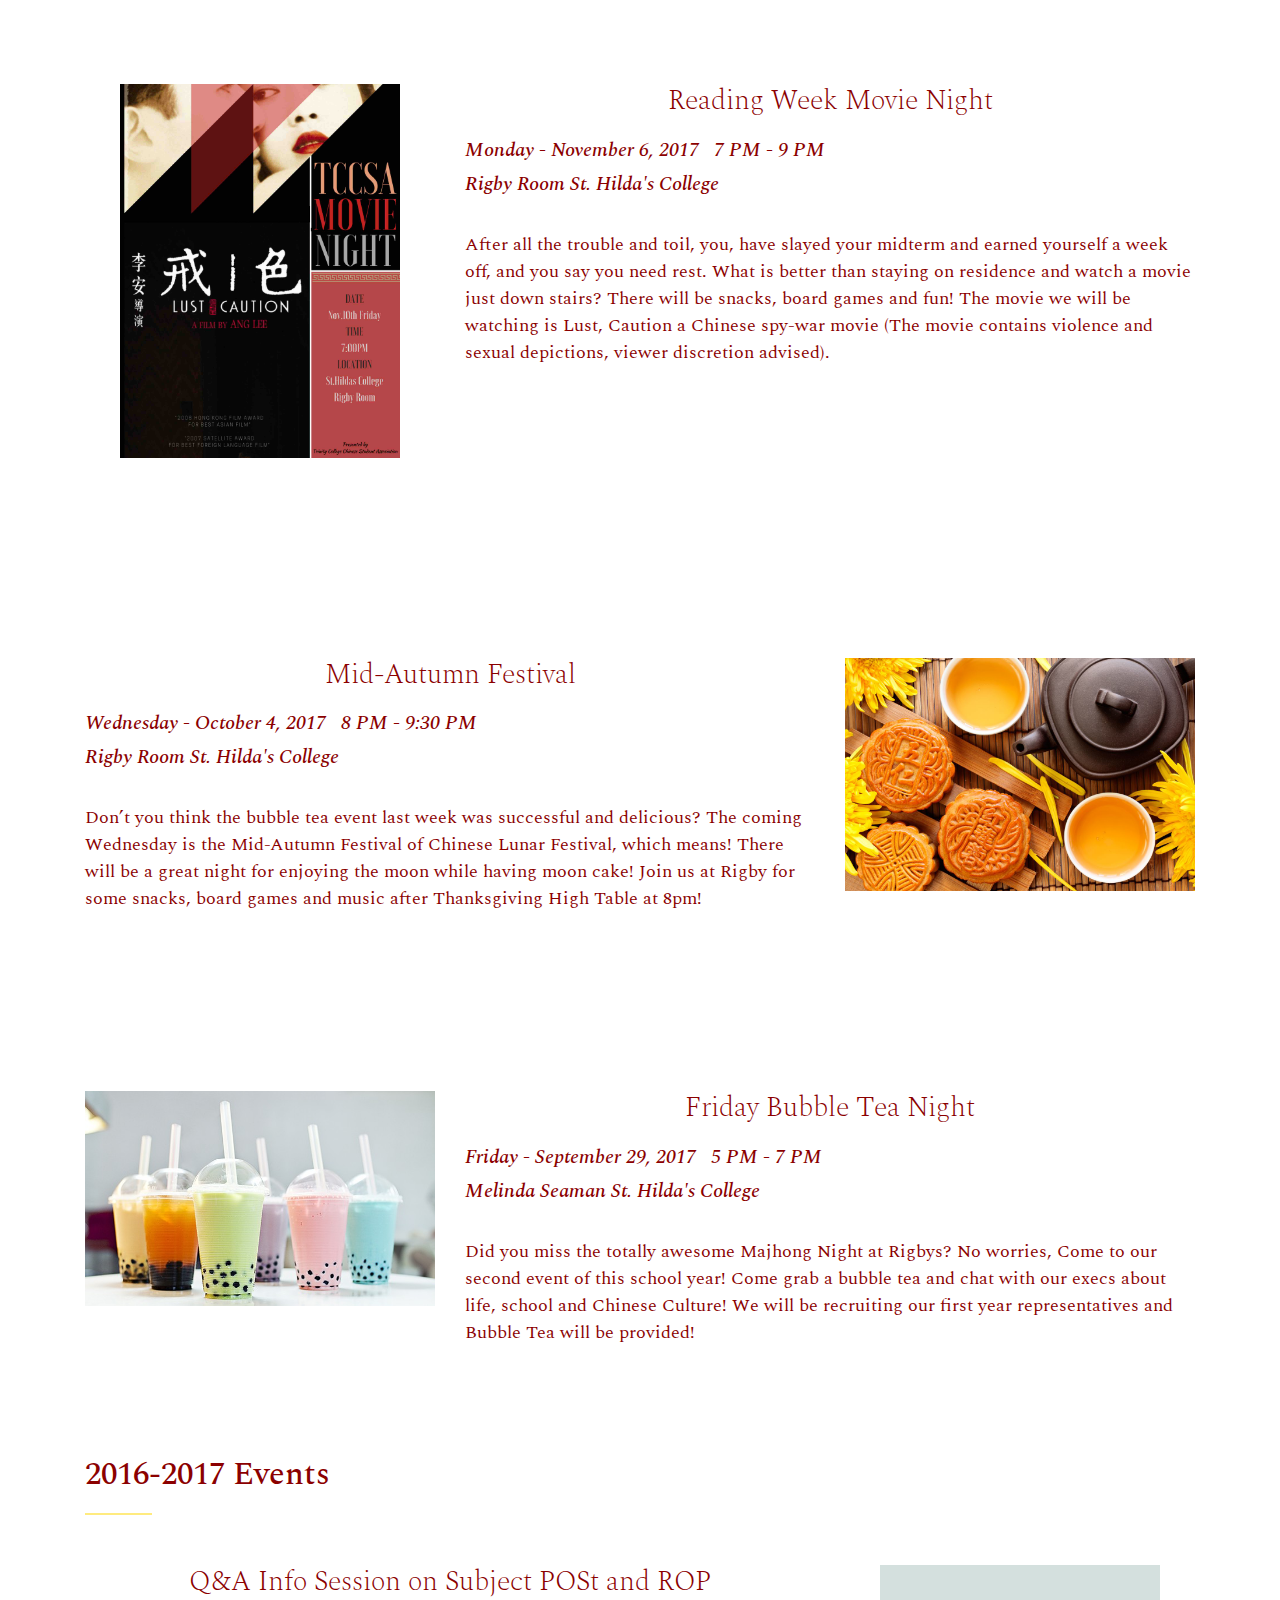
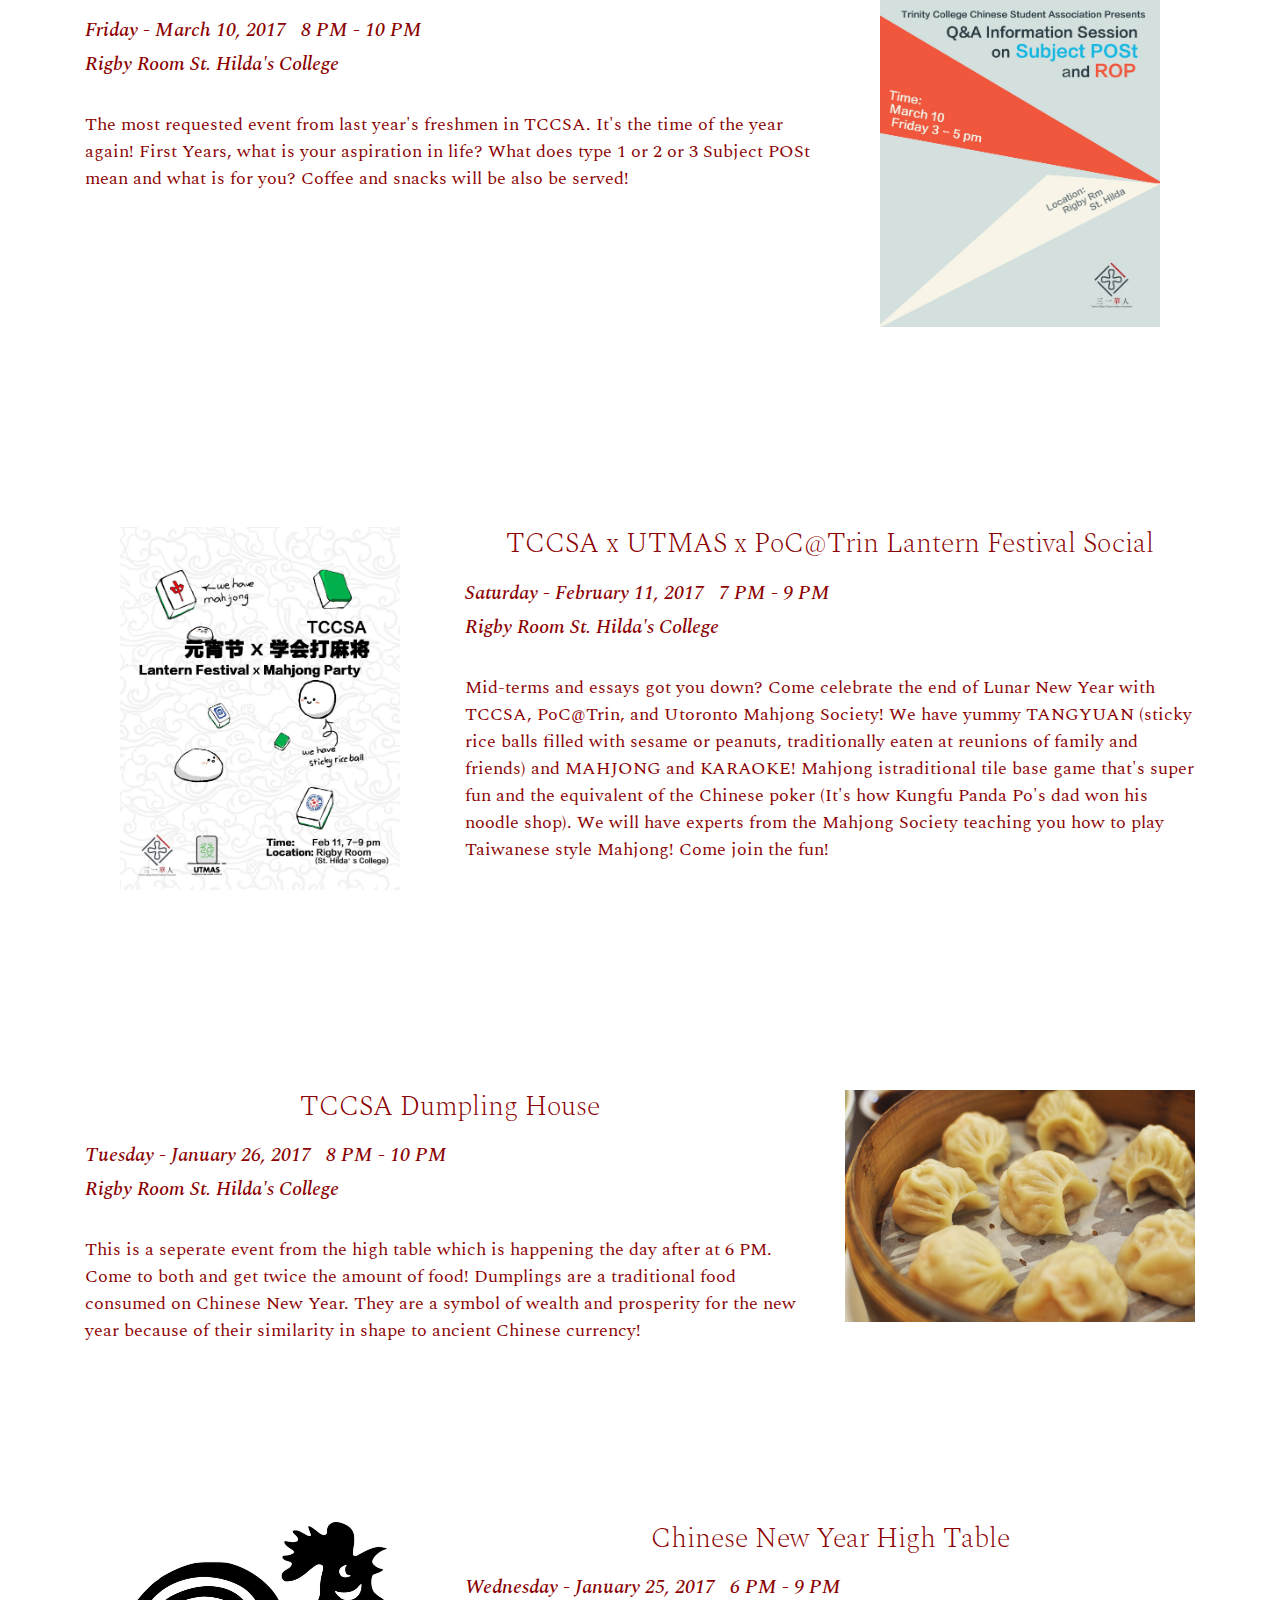
<file: events.html>
<!doctype html>
<html lang="en">
  <head>
    <!-- Required meta tags -->
    <meta charset="utf-8">
    <meta name="viewport" content="width=device-width, initial-scale=1, shrink-to-fit=no">

    <!-- Bootstrap CSS -->
    <link rel="stylesheet" href="https://maxcdn.bootstrapcdn.com/bootstrap/4.0.0/css/bootstrap.min.css" integrity="sha384-Gn5384xqQ1aoWXA+058RXPxPg6fy4IWvTNh0E263XmFcJlSAwiGgFAW/dAiS6JXm" crossorigin="anonymous">

    <!-- Spectral Font -->
    <link href='https://fonts.googleapis.com/css?family=Spectral' rel='stylesheet'>

    <!-- Font Awesome -->
    <link rel="stylesheet" href="https://use.fontawesome.com/releases/v5.2.0/css/all.css" integrity="sha384-hWVjflwFxL6sNzntih27bfxkr27PmbbK/iSvJ+a4+0owXq79v+lsFkW54bOGbiDQ" crossorigin="anonymous">

    <!-- Custom CSS -->
    <link href="css/common.css" rel="stylesheet">
    <link href="css/events.css" rel="stylesheet">
    <link href="css/navbar.css" rel="stylesheet">

    <title>TCCSA</title>
    <link rel="icon" href="images/logo.jpg">
  </head>


  <div class="banner">
    <img class="logo" src="images/logo.jpg" alt=" logo did not load">
    <h1>TCCSA <span class="nowrap-title"> &#19977;&#19968;&#33775;&#20154;</span> </h1>
    <h3>Trinity College Chinese Students Association</h3>
  </div>

  <nav class="navbar navbar-expand-sm navbar-dark bg-theme">
    <button class="navbar-toggler" type="button" data-toggle="collapse" data-target="#navbarSupportedContent" aria-controls="navbarSupportedContent" aria-expanded="false" aria-label="Toggle navigation">
        <span class="navbar-toggler-icon"></span>
    </button>
    <div class="collapse navbar-collapse" id="navbarSupportedContent">
      <ul class="navbar-nav nav-fill w-100">
        <li class="nav-item">
          <a class="nav-link" href="index.html">Home</a>
        </li>
        <li class="nav-item">
          <a class="nav-link" href="about.html">About</a>
        </li>
        <li class="nav-item active">
          <a class="nav-link" href="events.html">Events</a>
        </li>
        <li class="nav-item">
          <a class="nav-link" href="team.html">Team</a>
        </li>
        <li class="nav-item">
          <a class="nav-link" href="contact.html">Contact</a>
        </li>
      </ul>
    </div>
  </nav>


  <body>
    <div class="background-image-container">
      <img id="bg-image" src="images/background/yangshuo.jpg" class="blur">
      <div class="centered-text"><h1>Our Events<span class="nowrap-title">
        &#27963;&#21205; </span></h1></div>
      <div class="img-location"><p>Yangshuo Guangxi</p></div>
    </div>

    <script type="text/javascript" src="js/common.js">
    </script>
    <script type="text/javascript">
      loadFullImage(fullImageSrc="images/background/yangshuofull.jpg")
    </script>

    <div class="container">
      <div class="page-title">
        <h2>Take a look at what we've been up to.</h2>
      </div>

      <h2>2019-2020 Events</h2>
      <div class="line-separator"></div>

      <div class="row">
        <div class="col md-8">
          <div class="event-card">
            <h3>Lunar New Year High Table</h3>
            <h4><i class="far fa-calendar"></i> Wednesday - January 22, 2020 &nbsp
               <i class="far fa-clock"></i> 6:30 PM </h4>
            <h4><i class="fas fa-map-marker-alt"></i>
              Strachan Dining Hall</h4>
            <p>
              We are pleased to invite you to the 4th annual Lunar New Year High Table Dinner on Wednesday, January 22nd, 2020. Join us for dinner in Strachan Hall at 6:30 pm as we welcome the Year of the Rat with an East-Asian inspired menu and traditional holiday decorations.
              <br>
              <br>
              Due to high demand, Pre-Swiping will begin at 5:00 pm and doors open at 6:00 pm. Keep your receipt to re-enter Strachan. Space is limited, arrive early to secure your spot.
              <br>
              <br>
              Gowns are optional, be sure to wear your festive colours for the holiday spirit.
            </p>
          </div>
        </div>
        <div class ="col-md-4">
          <div class="event-img">
            <img src="images/events/lunar.jpg" class="center">
          </div>
        </div>
      </div>

      <div class="row">
        <div class="col md-8 order-md-2">
          <div class="event-card">
            <h3>Bubble Tea Social</h3>
            <h4><i class="far fa-calendar"></i> Tuesday - December 10, 2019 &nbsp
               <i class="far fa-clock"></i> 2 PM </h4>
            <h4><i class="fas fa-map-marker-alt"></i>
              Melinda Seaman</h4>
            <p>
              Come enjoy a free bubble tea and meet some new friends! It's time to relax a bit in this busy exam season!
            </p>
          </div>
        </div>
        <div class ="col-md-4 order-md-1">
          <div class="event-img">
            <img src="images/events/bubbletea2.jpg" class="center">
          </div>
        </div>
      </div>

      <div class="row">
        <div class="col md-8">
          <div class="event-card">
            <h3>TCCSA Goes to Gyubee</h3>
            <h4><i class="far fa-calendar"></i> Friday - December 6, 2019 &nbsp
               <i class="far fa-clock"></i> 12 PM - 2 PM </h4>
            <h4><i class="fas fa-map-marker-alt"></i>
              Gyubee</h4>
            <p> 
              Ever wanted to go to Gyubee on Bloor, but couldn't because the lineups were way too long? Well, that's not a problem anymore. TCCSA is taking 30 people to lunch at Gyubee next Friday December the 6th at 12:00pm. Co-pay is $15 (including all taxes and tips). Sign up on the <a href=https://www.eventbrite.com/e/tccsa-goes-to-gyubee-tickets-83569732319 target="_blank">Eventbrite</a> link here.
            </p>
          </div>
        </div>
        <div class ="col-md-4">
          <div class="event-img">
            <img src="images/events/gyubee2.jpg" class="center">
          </div>
        </div>
      </div>

      <div class="row">
        <div class="col md-8 order-md-2">
          <div class="event-card">
            <h3>TCCSA Goes Skating at the Varsity Arena</h3>
            <h4><i class="far fa-calendar"></i> Sunday - November 10, 2019 &nbsp
               <i class="far fa-clock"></i> 5 PM - 7 PM </h4>
            <h4><i class="fas fa-map-marker-alt"></i>
              Varsity Arena</h4>
            <p>
              Come skate with the TCCSA this Sunday November 10th from 5 -7pm. Sign up through the Eventbrite link and arrive at the Varsity Arena at 5pm sharp for FREE skate rentals! Spots are limited, sign ups are first come first serve! (<a href=
              https://www.eventbrite.com/e/tccsa-goes-skating-tickets-79818682829?fbclid=IwAR3JXiIug_Ex3Q0B4Ql2uMjHnb-3tJ3kiqTc1YqJSCQNUMaNxiJNFC-hDsw
              target="_blank">Eventbrite</a>!)
            </p>
          </div>
        </div>
        <div class ="col-md-4 order-md-1">
          <div class="event-img">
            <img src="images/events/skate.jpg" class="center">
          </div>
        </div>
      </div>

      <div class="row">
        <div class="col md-8">
          <div class="event-card">
            <h3>Movie Night</h3>
            <h4><i class="far fa-calendar"></i> Thursday - October 31, 2019 &nbsp
               <i class="far fa-clock"></i> 7:30 PM - 9:30 PM </h4>
            <h4><i class="fas fa-map-marker-alt"></i>
              Rigby Room St. Hilda's College</h4>
            <p> 
              We will be playing Nezha: Birth of the Demon Child this Thursday, October 31st! Snacks will be provided!
            </p>
          </div>
        </div>
        <div class ="col-md-4">
          <div class="event-img">
            <img src="images/events/nezha.jpg" class="center">
          </div>
        </div>
      </div>

      <div class="row">
        <div class="col md-8 order-md-2">
          <div class="event-card">
            <h3>Upper Year Panel</h3>
            <h4><i class="far fa-calendar"></i> Thursday - October 10, 2019 &nbsp
               <i class="far fa-clock"></i> 6:30 PM - 8 PM </h4>
            <h4><i class="fas fa-map-marker-alt"></i>
              Rigby Room St. Hilda's College</h4>
            <p>
              Come to the Rigby Room on Oct.10th from 6:30pm-8:00pm to hear upper year students from the TCCSA talk about their majors, research, clubs, and job opportunities! It's a great way to meet more members of college and have any questions answered!
            </p>
          </div>
        </div>
        <div class ="col-md-4 order-md-1">
          <div class="event-img">
            <img src="images/events/panel.jpg" class="center">
          </div>
        </div>
      </div>

      <div class="row">
        <div class="col md-8">
          <div class="event-card">
            <h3>Mooncake Academic Social</h3>
            <h4><i class="far fa-calendar"></i> Thursday - September 12, 2019 &nbsp
               <i class="far fa-clock"></i> 7 PM - 9 PM</h4>
            <h4><i class="fas fa-map-marker-alt"></i>
              Rigby Room St. Hilda's College</h4>
            <p> Interested in networking but don't know how to start? Come to TCCSA's Mooncake Academic Social and celebrate the annual Mooncake Festival with us! Hosted in collaboration with UTMAS and Tea Society, you will be enjoying delicious mooncakes, tea, a few games of Mahjong, while socializing and getting academic advices from upper year students. Everything is free!
            </p>
          </div>
        </div>
        <div class ="col-md-4">
          <div class="event-img">
            <img src="images/events/academicsocial.png" class="center">
          </div>
        </div>
      </div>

      <h2>2018-2019 Events</h2>
      <div class="line-separator"></div>

      <div class="row">
        <div class="col md-8 order-md-2">
          <div class="event-card">
            <h3>TCCSA goes to Hotpot</h3>
            <h4><i class="far fa-calendar"></i> Friday - April 5, 2019 &nbsp
               <i class="far fa-clock"></i> 6 PM - 8 PM </h4>
            <h4><i class="fas fa-map-marker-alt"></i>
              Chine Legendary Hot Pot & Noodles</h4>
            <p>
              Come join us at the last event hosted by TCCSA this year, 
              TCCSA goes to hotpot, right before the final exams season 
              starts! The regular price is about $30 
              (not including tax and tips), but with TCCSA, you only need 
              to pay $12 (tax and tips included)!
              Spots are limited! Don't forget to sign up now on 
              <a href=
              https://www.eventbrite.ca/e/tccsa-goes-to-hot-pot-tickets-59803394563
              target="_blank">Eventbrite</a>!
            </p>
          </div>
        </div>
        <div class ="col-md-4 order-md-1">
          <div class="event-img">
            <img src="images/events/hotpot2019.png" class="center">
          </div>
        </div>
      </div>

      <div class="row">
        <div class="col md-8">
          <div class="event-card">
            <h3>Alumni Networking: From School to the Career Field</h3>
            <h4><i class="far fa-calendar"></i> Friday - March 22, 2019 &nbsp
               <i class="far fa-clock"></i> 5 PM - 7 PM</h4>
            <h4><i class="fas fa-map-marker-alt"></i>
              Rigby Room St. Hilda's College</h4>
            <p> TCCSA is going to host its first alumni event! 
              Come and navigate your career paths with alumni from Reuters, 
              Ontario Ministry of the Environment and Climate Change, and RBC! 
              Light refreshments will be served.
            </p>
          </div>
        </div>
        <div class ="col-md-4">
          <div class="event-img">
            <img src="images/events/alumninetworking.png" class="center">
          </div>
        </div>
      </div>

      <div class="row">
        <div class="col md-8 order-md-2">
          <div class="event-card">
            <h3>Pre-TCM Dinner</h3>
            <h4><i class="far fa-calendar"></i> Monday - March 18, 2019 &nbsp
               <i class="far fa-clock"></i> 6 PM </h4>
            <h4><i class="fas fa-map-marker-alt"></i>
               Junior Common Room Trinity College</h4>
            <p>Come to the pre-TCM dinner co-hosted by Non-Resident Affairs 
              Committee (NRAC) and Trinity College Chinese Students Association 
              (TCCSA)! Head into the exams season with dumplings and a variety of 
              other delicious Chinese food! Vegetarian options are also available!
            </table>
            </p>
          </div>
        </div>
        <div class ="col-md-4 order-md-1">
          <div class="event-img">
            <img src="images/events/pretcmdinner.png" class="center">
          </div>
        </div>
      </div>

      <div class="row">
        <div class="col-md-8">
          <div class="event-card">
            <h3>Lantern Festival Tang-Yuan Night</h3>
            <h4><i class="far fa-calendar"></i> Friday - February 15, 2019 &nbsp
               <i class="far fa-clock"></i> 7 pm </h4>
            <h4><i class="fas fa-map-marker-alt"></i>
               Melinda Seaman St. Hilda's College</h4>
            <p>Come celebrate the Lantern Festival with TCCSA to socialize 
              with friends, eat snacks, and play board games! We will serve 
              Tangyuan ('湯圓'), a glutinous rice ball typically filled with 
              sweet red bean paste, sesame paste, or peanut butter.            
            </p>
            <p>Fact: Why is Tangyuan spherical? People believe the round shape 
              of the rice balls symbolises family togetherness. It may bring 
              the family happiness and good luck in the new year.
            </p>
          </div>
        </div>
        <div class="col-md-4">
          <div class="event-img-sm">
            <img src="images/events/lanternfest.png" class="center">
          </div>
        </div>
      </div>

      <div class="row">
        <div class="col md-8 order-md-2">
          <div class="event-card">
            <h3>Chinese New Year High Table</h3>
            <h4><i class="far fa-calendar"></i> Wednesday - February 6, 2019 &nbsp
               <i class="far fa-clock"></i> 6:30 PM </h4>
            <h4><i class="fas fa-map-marker-alt"></i>
              Strachan Hall Trinity College</h4>
            <p>
              Lunar New Year of 2019 is just around the corner! 
              Come to TCCSA's annual Lunar New Year High Table to celebrate 
              the Year of Earth Pig with Strachan's special menu, 
              traditional desserts, and red pockets. Gowns optional!
            </p>
          </div>
        </div>
        <div class ="col-md-4 order-md-1">
          <div class="event-img">
            <img src="images/events/hightable2019.png" class="center">
          </div>
        </div>
      </div>

      <div class="row">
        <div class="col md-8">
          <div class="event-card">
            <h3>TCCSA goes to BBQ</h3>
            <h4><i class="far fa-calendar"></i> Sunday - December 9, 2018 &nbsp
               <i class="far fa-clock"></i> 12 PM</h4>
            <h4><i class="fas fa-map-marker-alt"></i>
              Gyubee</h4>
            <p> Hey Trinity! Guess what? Exams are coming in a few days! 
              Feeling a little stressed? Then why not take an amazing and short 
              lunch break before your exams! Come to have ALL YOU CAN EAT Japanese 
              BBQ with TCCSA this Sunday Dec 9 at 12pm — you get a discounted price 
              and free drinks! The address and payment details are provided at <a href=
              https://www.eventbrite.ca/e/tccsa-goes-to-bbq-tickets-53324656483
              target="_blank">Eventbrite</a>. 
              Ticket sale will start at 6pm on Wednesday Dec 5 and end at 6pm on 
              Saturday Dec 8. LIMITED SPOTS! Good luck on your exams!
            </p>
          </div>
        </div>
        <div class ="col-md-4">
          <div class="event-img">
            <img src="images/events/bbq.jpg" class="center">
          </div>
        </div>
      </div>

      <div class="row">
        <div class="col md-8 order-md-2">
          <div class="event-card">
            <h3>TCCSA Pub Night</h3>
            <h4><i class="far fa-calendar"></i> Saturday - November 10, 2018 &nbsp
               <i class="far fa-clock"></i> 6 PM - 9 PM</h4>
            <h4><i class="fas fa-map-marker-alt"></i>
              Duke of York</h4>
            <p> Tired of just reading and studying every single day 
              this week? Join and chill at the TCCSA Pub Night before 
              the school starts! Eat, socialize, and have fun with 
              friends at our favourite Duke of York! Spots are limited, 
              so get your tickets before they are gone! Sign up on
              <a href=
              https://www.eventbrite.ca/e/tccsa-pub-night-tickets-52256894779
              target="_blank">Eventbrite</a>. 
              Note: Food is provided. Alcohol is not included.
            </p>
          </div>
        </div>
        <div class ="col-md-4 order-md-1">
          <div class="event-img">
            <img src="images/events/pubnight.png" class="center">
          </div>
        </div>
      </div>

      <div class="row">
        <div class="col md-8">
          <div class="event-card">
            <h3>Movie Night</h3>
            <h4><i class="far fa-calendar"></i> Friday - November 2, 2018 &nbsp
               <i class="far fa-clock"></i> 6:30 PM - 10 PM</h4>
            <h4><i class="fas fa-map-marker-alt"></i>
              Rigby Room St. Hilda's College</h4>
            <p> Another movie night is coming! This time we will be watching one of 
              the most popular movies of the year, Dying to Survive. There will be 
              English subtitle. Also come to enjoy snacks and play board games afterwards!              
            </p>
          </div>
        </div>
        <div class ="col-md-4">
          <div class="event-img">
            <img src="images/events/dyingtosurvive.jpg" class="center">
          </div>
        </div>
      </div>

      <div class="row">
        <div class="col md-8 order-md-2">
          <div class="event-card">
            <h3>Mid-Autumn Festival</h3>
            <h4><i class="far fa-calendar"></i> Monday - September 24, 2018 &nbsp
               <i class="far fa-clock"></i> 8 PM - 10 PM</h4>
            <h4><i class="fas fa-map-marker-alt"></i>
               Junior Common Room Trinity College</h4>
            <p>This year we will be hosting the event with the U of T
              Mahjong society, which means there will be Mahjong competitions
              in addition to great Chinese food and mooncakes. Come join us for
              a night of fesitivities!
            </table>
            </p>
          </div>
        </div>
        <div class ="col-md-4 order-md-1">
          <div class="event-img">
            <img src="images/events/mooncake.jpg" class="center">
          </div>
        </div>
      </div>

      <div class="row">
        <div class="col-md-8">
          <div class="event-card">
            <h3>Orientation Week</h3>
            <h4><i class="far fa-calendar"></i> Monday to Sunday
               - September 3 - 9, 2018 &nbsp
               <i class="far fa-clock"></i> All Day</h4>
            <h4><i class="fas fa-map-marker-alt"></i>
              U of T Campus</h4>
            <p>Welcome to U of T 2T2's! The TCCSA will be hosting events all week
              on and off campus. Come visit us at the Trinity Club Fair and
              learn more about what we represent and how you can get involved!
            </p>
          </div>
        </div>
        <div class="col-md-4">
          <div class="event-img-sm">
            <img src="images/logo.jpg" class="center">
          </div>
        </div>
      </div>


      <h2>2017-2018 Events</h2>
      <div class="line-separator"></div>

      <div class="row">
        <div class="col md-8 order-md-2">
          <div class="event-card">
            <h3>BBQ with TCCSA</h3>
            <h4><i class="far fa-calendar"></i> Friday - April 6, 2018 &nbsp
               <i class="far fa-clock"></i> 12 PM - 1 PM</h4>
            <h4><i class="fas fa-map-marker-alt"></i>
               Gyubee</h4>
            <p>TCCSA is pleased to announce our last event of the year:
              All-You-Can-Eat BBQ! For just $18 per person,
              join us Friday at 12pm for lunch at Gyubee!
              Signup opens Tuesday at noon on
              <a href=
              "https://www.eventbrite.ca/e/tccsa-goes-to-gyubee-bbq-tickets-44747668481"
              target="_blank">Eventbrite</a>.
            </p>
          </div>
        </div>
        <div class ="col-md-4 order-md-1">
          <div class="event-img-sm">
            <img src="images/events/gyubee.jpg" class="center">
          </div>
        </div>
      </div>

      <div class="row">
        <div class="col-md-8">
          <div class="event-card">
            <h3>Post-Reading Week Movie Night</h3>
            <h4><i class="far fa-calendar"></i> Friday - March 2, 2018 &nbsp
               <i class="far fa-clock"></i> 7 PM - 9 PM</h4>
            <h4><i class="fas fa-map-marker-alt"></i>
              Rigby Room St. Hilda's College</h4>
            <p>After all the trouble and toil, you, have slayed your midterm
              and earned yourself a week off, and you say you need rest.
              The new beginning calls upon you, and you just want more sweet
              sweet rest? What is better than staying on residence on Friday
              and watch a movie just down stairs? There will be snacks, board
              games and fun! Sweet sticky rice balls also included!
              The movie we will be watching is A Chinese Odyssey Part 1:
              Pandora's Box （大话西游之月光宝盒） (in Chinese, but with English
              subtitles!) Movie should be PG-13 ish, so pretty SFW.
            </p>
          </div>
        </div>
        <div class="col-md-4">
          <div class="event-img-sm">
            <img src="images/events/pandorabox.jpg" class="center">
          </div>
        </div>
      </div>

      <div class="row">
        <div class="col-md-8 order-md-2">
          <div class="event-card">
            <h3>TCCSA Dumpling House II</h3>
            <h4><i class="far fa-calendar"></i> Friday - February 16, 2018 &nbsp
               <i class="far fa-clock"></i> 6 - 8 PM</h4>
            <h4><i class="fas fa-map-marker-alt"></i>
              Rigby Room St. Hilda's College</h4>
            <p>This is a seperate event from the high table which is happening
              on Wednesday. Come to both and get twice the amount of food!
              Dumplings are a traditional food consumed on Chinese New Year.
              They are a symbol of wealth and prosperity for the new year
              because of their similarity in shape to ancient Chinese currency!
              There will also be Mahjong games available!
            </p>
          </div>
        </div>
        <div class="col-md-4 order-md-1">
          <div class="event-img">
            <img src="images/events/dumplings2.jpg" class="center">
          </div>
        </div>
      </div>

      <div class="row">
        <div class="col md-8">
          <div class="event-card">
            <h3>Chinese New Year High Table</h3>
            <h4><i class="far fa-calendar"></i> Wednesday - February 14, 2018 &nbsp
               <i class="far fa-clock"></i> 6 PM - 9 PM</h4>
            <h4><i class="fas fa-map-marker-alt"></i>
              Strachan Hall Trinity College</h4>
            <p>
              Happy Year of the Dog everyone!
              Come join the TCCSA and Trinity College in celebrating
              the year of the Dog. This is the second time ever that
              Trinity College or any college in the University of Toronto
              has formally celebrated Chinese New Year -
              so come and enjoy the season festivities!
            </p>
          </div>
        </div>
        <div class ="col-md-4">
          <div class="event-img">
            <img src="images/events/dog.jpg" class="center">
          </div>
        </div>
      </div>

      <div class="row">
        <div class="col md-8 order-md-2">
          <div class="event-card">
            <h3>TCCSA goes to Hotpot</h3>
            <h4><i class="far fa-calendar"></i> Saturday - January 13, 2018 &nbsp
               <i class="far fa-clock"></i> 12 PM - 2 PM</h4>
            <h4><i class="fas fa-map-marker-alt"></i>
              Chinatown</h4>
            <p> Did you miss the amazing bubble tea, moon cakes,
                chinese snacks from last semester?
                Hold tight! TCCSA is going to Hotpot this Saturday!
                Meals are priced at $17 dollars per person
                (tax and tips included) There will only be 20 spaces available!
                Take your friends with you!
                Registration is done on a first come first serve basis
                online through Eventbrite on Wednesday, 8:30pm! We will post the
                link on 2T1 Facebook group!
            </p>
          </div>
        </div>
        <div class ="col-md-4 order-md-1">
          <div class="event-img">
            <img src="images/events/hotpot.jpg" class="center">
          </div>
        </div>
      </div>

      <div class="row">
        <div class="col-md-8">
          <div class="event-card">
            <h3>TCCSA x TCTA Food Therapy / Stressbuster</h3>
            <h4><i class="far fa-calendar"></i> Friday - December 8, 2017 &nbsp
               <i class="far fa-clock"></i> 11:30 AM - 1:30 PM</h4>
            <h4><i class="fas fa-map-marker-alt"></i>
              Outside Strachan Hall Trinity College</h4>
            <p>Come enjoy a variety of organic loose-leaf tea or create your
              own blend! Cap it off with a bite of cake or biscuit before
              heading into the exams! Presented jointly by Trinity College
              Chinese Student Association and Teetotalers's Association.
            </p>
          </div>
        </div>
        <div class="col-md-4">
          <div class="event-img">
            <img src="images/events/tea.jpg" class="center">
          </div>
        </div>
      </div>

      <div class="row">
        <div class="col md-8 order-md-2">
          <div class="event-card">
            <h3>Reading Week Movie Night</h3>
            <h4><i class="far fa-calendar"></i> Monday - November 6, 2017 &nbsp
               <i class="far fa-clock"></i> 7 PM - 9 PM</h4>
            <h4><i class="fas fa-map-marker-alt"></i>
              Rigby Room St. Hilda's College</h4>
            <p> After all the trouble and toil, you, have slayed your midterm
              and earned yourself a week off, and you say you need rest.
              What is better than staying on residence and watch a movie just
              down stairs? There will be snacks, board games and fun! The movie
              we will be watching is Lust, Caution a Chinese spy-war movie
              (The movie contains violence and sexual depictions,
              viewer discretion advised).
            </p>
          </div>
        </div>
        <div class ="col-md-4 order-md-1">
          <div class="event-img-sm">
            <img src="images/events/lustcaution.jpg" class="center">
          </div>
        </div>
      </div>

      <div class="row">
        <div class="col-md-8">
          <div class="event-card">
            <h3>Mid-Autumn Festival</h3>
            <h4><i class="far fa-calendar"></i> Wednesday - October 4, 2017 &nbsp
               <i class="far fa-clock"></i> 8 PM - 9:30 PM</h4>
            <h4><i class="fas fa-map-marker-alt"></i>
              Rigby Room St. Hilda's College</h4>
            <p>Don’t you think the bubble tea event last week was successful
              and delicious? The coming Wednesday is the Mid-Autumn Festival of
              Chinese Lunar Festival, which means! There will be a great night
              for enjoying the moon while having moon cake! Join us at Rigby for
              some snacks, board games and music after Thanksgiving High Table
              at 8pm!
            </p>
          </div>
        </div>
        <div class="col-md-4">
          <div class="event-img">
            <img src="images/events/mooncake.jpg" class="center">
          </div>
        </div>
      </div>

      <div class="row">
        <div class="col md-8 order-md-2">
          <div class="event-card">
            <h3>Friday Bubble Tea Night</h3>
            <h4><i class="far fa-calendar"></i> Friday - September 29, 2017 &nbsp
               <i class="far fa-clock"></i> 5 PM - 7 PM</h4>
            <h4><i class="fas fa-map-marker-alt"></i>
               Melinda Seaman St. Hilda's College</h4>
            <p>Did you miss the totally awesome Majhong Night at Rigbys?
              No worries, Come to our second event of this school year! Come
              grab a bubble tea and chat with our execs about life, school and
              Chinese Culture! We will be recruiting our first year
              representatives and Bubble Tea will be provided!
            </p>
          </div>
        </div>
        <div class ="col-md-4 order-md-1">
          <div class="event-img">
            <img src="images/events/bubbletea.jpg" class="center">
          </div>
        </div>
      </div>

      <h2>2016-2017 Events</h2>
      <div class="line-separator"></div>
      <div class="row">
        <div class="col-md-8">
          <div class="event-card">
            <h3>Q&A Info Session on Subject POSt and ROP</h3>
            <h4><i class="far fa-calendar"></i> Friday - March 10, 2017 &nbsp
               <i class="far fa-clock"></i> 8 PM - 10 PM</h4>
            <h4><i class="fas fa-map-marker-alt"></i>
              Rigby Room St. Hilda's College</h4>
            <p>The most requested event from last year's freshmen in TCCSA.
                It's the time of the year again! First Years, what is your aspiration
               in life? What does type 1 or 2 or 3 Subject POSt mean and what is
               for you? Coffee and snacks will be also be served!
            </p>
          </div>
        </div>
        <div class="col-md-4">
          <div class="event-img-sm">
            <img src="images/events/infosession.jpg" class="center">
          </div>
        </div>
      </div>
      <div class="row">
        <div class="col md-8 order-md-2">
          <div class="event-card">
            <h3>TCCSA x UTMAS x PoC@Trin Lantern Festival Social</h3>
            <h4><i class="far fa-calendar"></i> Saturday - February 11, 2017 &nbsp
               <i class="far fa-clock"></i> 7 PM - 9 PM</h4>
            <h4><i class="fas fa-map-marker-alt"></i>
              Rigby Room St. Hilda's College</h4>
            <p>Mid-terms and essays got you down? Come celebrate the end of
              Lunar New Year with TCCSA, PoC@Trin, and Utoronto Mahjong Society!
               We have yummy TANGYUAN (sticky rice balls filled with sesame or
               peanuts, traditionally eaten at reunions of family and friends)
               and MAHJONG and KARAOKE! Mahjong istraditional tile base game
               that's super fun and the equivalent of the Chinese poker
               (It's how Kungfu Panda Po's dad won his noodle shop).
               We will have experts from the Mahjong Society teaching you
               how to play Taiwanese style Mahjong! Come join the fun!
            </p>
          </div>
        </div>
        <div class ="col-md-4 order-md-1">
          <div class="event-img-sm">
            <img src="images/events/mahjongsocial.jpg" class="center">
          </div>
        </div>
      </div>
      <div class="row">
        <div class="col-md-8">
          <div class="event-card">
            <h3>TCCSA Dumpling House</h3>
            <h4><i class="far fa-calendar"></i> Tuesday - January 26, 2017 &nbsp
               <i class="far fa-clock"></i> 8 PM - 10 PM</h4>
            <h4><i class="fas fa-map-marker-alt"></i>
              Rigby Room St. Hilda's College</h4>
            <p>This is a seperate event from the high table which is happening the
              day after at 6 PM.
              Come to both and get twice the amount of food!
              Dumplings are a traditional food consumed on Chinese New Year.
              They are a symbol of wealth and prosperity for the new year
              because of their similarity in shape to ancient Chinese currency!
            </p>
          </div>
        </div>
        <div class="col-md-4">
          <div class="event-img">
            <img src="images/events/dumplings.jpg" class="center">
          </div>
        </div>
      </div>
      <div class="row">
        <div class="col-md-8 order-md-2">
          <div class="event-card">
            <h3>Chinese New Year High Table</h3>
            <h4><i class="far fa-calendar"></i> Wednesday - January 25, 2017 &nbsp
               <i class="far fa-clock"></i> 6 PM - 9 PM</h4>
            <h4><i class="fas fa-map-marker-alt"></i>
               Strachan Hall Trinity College</h4>
            <p>新年快乐恭喜发财！金雞報喜迎新春! </p>
            <p>
              Happy Year of the Rooster everyone!
              Come join the TCCSA and Trinity College in celebrating
              the year of the Rooster. This is the first time ever that
              Trinity College or any college in the University of Toronto
              has formally celebrated Chinese New Year -
              so come and enjoy the season festivities!
            </p>
          </div>
        </div>
        <div class="col-md-4 order-md-1">
          <div class="event-img-sm">
            <img src="images/events/rooster.jpg" class="center">
          </div>
        </div>
      </div>
      <div class="row">
        <div class="col-md-8">
          <div class="event-card">
            <h3>Kung Fu Hustle Movie Night</h3>
            <h4><i class="far fa-calendar"></i> Monday - November 7, 2016 &nbsp
               <i class="far fa-clock"></i> 7 PM - 9 PM</h4>
            <h4><i class="fas fa-map-marker-alt"></i>
              Rigby Room St. Hilda's College</h4>
            <p>Do you like Kung Fu? Do you like Chinese food? Are you stuck at
              Trin during fall break? If the answer is yes to either of the above,
              come to the TCCSA movie night we are showing Kung Fu Hustle by Stephen Chow!
              It will be super fun and enjoyable. Bring your friends! We'll have english subtitles
              available (and honestly the translation is funnier than the original dialogue).
              Afterwards we shall have a literary discussion on the symbolism of
              Stephen Chow's Buddha Palm technique.
            </p>
            <p>
              TCCSA 举办 movie night 啦！经过大家的投票我们决定放的电影是：周星驰导演／主演的《功夫》！我们会提供饮料和点心，大家记得带上亲朋好友来看电影哦！
              语言：普通话 字幕：英语</p>

              <a href="https://www.youtube.com/watch?v=-m3IB7N_PRk" target="_blank">Movie Trailer</a>
          </div>
        </div>
        <div class="col-md-4">
          <div class="event-img">
            <img src="images/events/kungfuhustle.jpg" class="center">
          </div>
        </div>
      </div>

      <div class="row">
      </div>
      <div class="row">
      </div>
      <div class="row">
      </div>
    </div>

    <footer class="custom-footer">
          <div class="social-media">
            <a href="mailto:tccsa@utoronto.ca" class="fas fa-envelope-square"></a>
            <a href="https://www.facebook.com/trinitychinese/" class="fab fa-facebook" target="_blank"></a>
            <a class="fab fa-weixin" href="images/wechatQR.jpg" target="_blank"> </a>
          </div>
            <p class="copyright">Copyright© 2020 Trinity College Chinese Students Association</p>
      <!-- <span class="copyright">Copyright© 2019 Trinity College Chinese Students Association<span> -->
    </footer>



    <!-- Optional JavaScript -->
    <!-- jQuery first, then Popper.js, then Bootstrap JS -->
    <script src="https://code.jquery.com/jquery-3.2.1.slim.min.js" integrity="sha384-KJ3o2DKtIkvYIK3UENzmM7KCkRr/rE9/Qpg6aAZGJwFDMVNA/GpGFF93hXpG5KkN" crossorigin="anonymous"></script>
    <script src="https://cdnjs.cloudflare.com/ajax/libs/popper.js/1.12.9/umd/popper.min.js" integrity="sha384-ApNbgh9B+Y1QKtv3Rn7W3mgPxhU9K/ScQsAP7hUibX39j7fakFPskvXusvfa0b4Q" crossorigin="anonymous"></script>
    <script src="https://maxcdn.bootstrapcdn.com/bootstrap/4.0.0/js/bootstrap.min.js" integrity="sha384-JZR6Spejh4U02d8jOt6vLEHfe/JQGiRRSQQxSfFWpi1MquVdAyjUar5+76PVCmYl" crossorigin="anonymous"></script>
  </body>
</html>
</file>
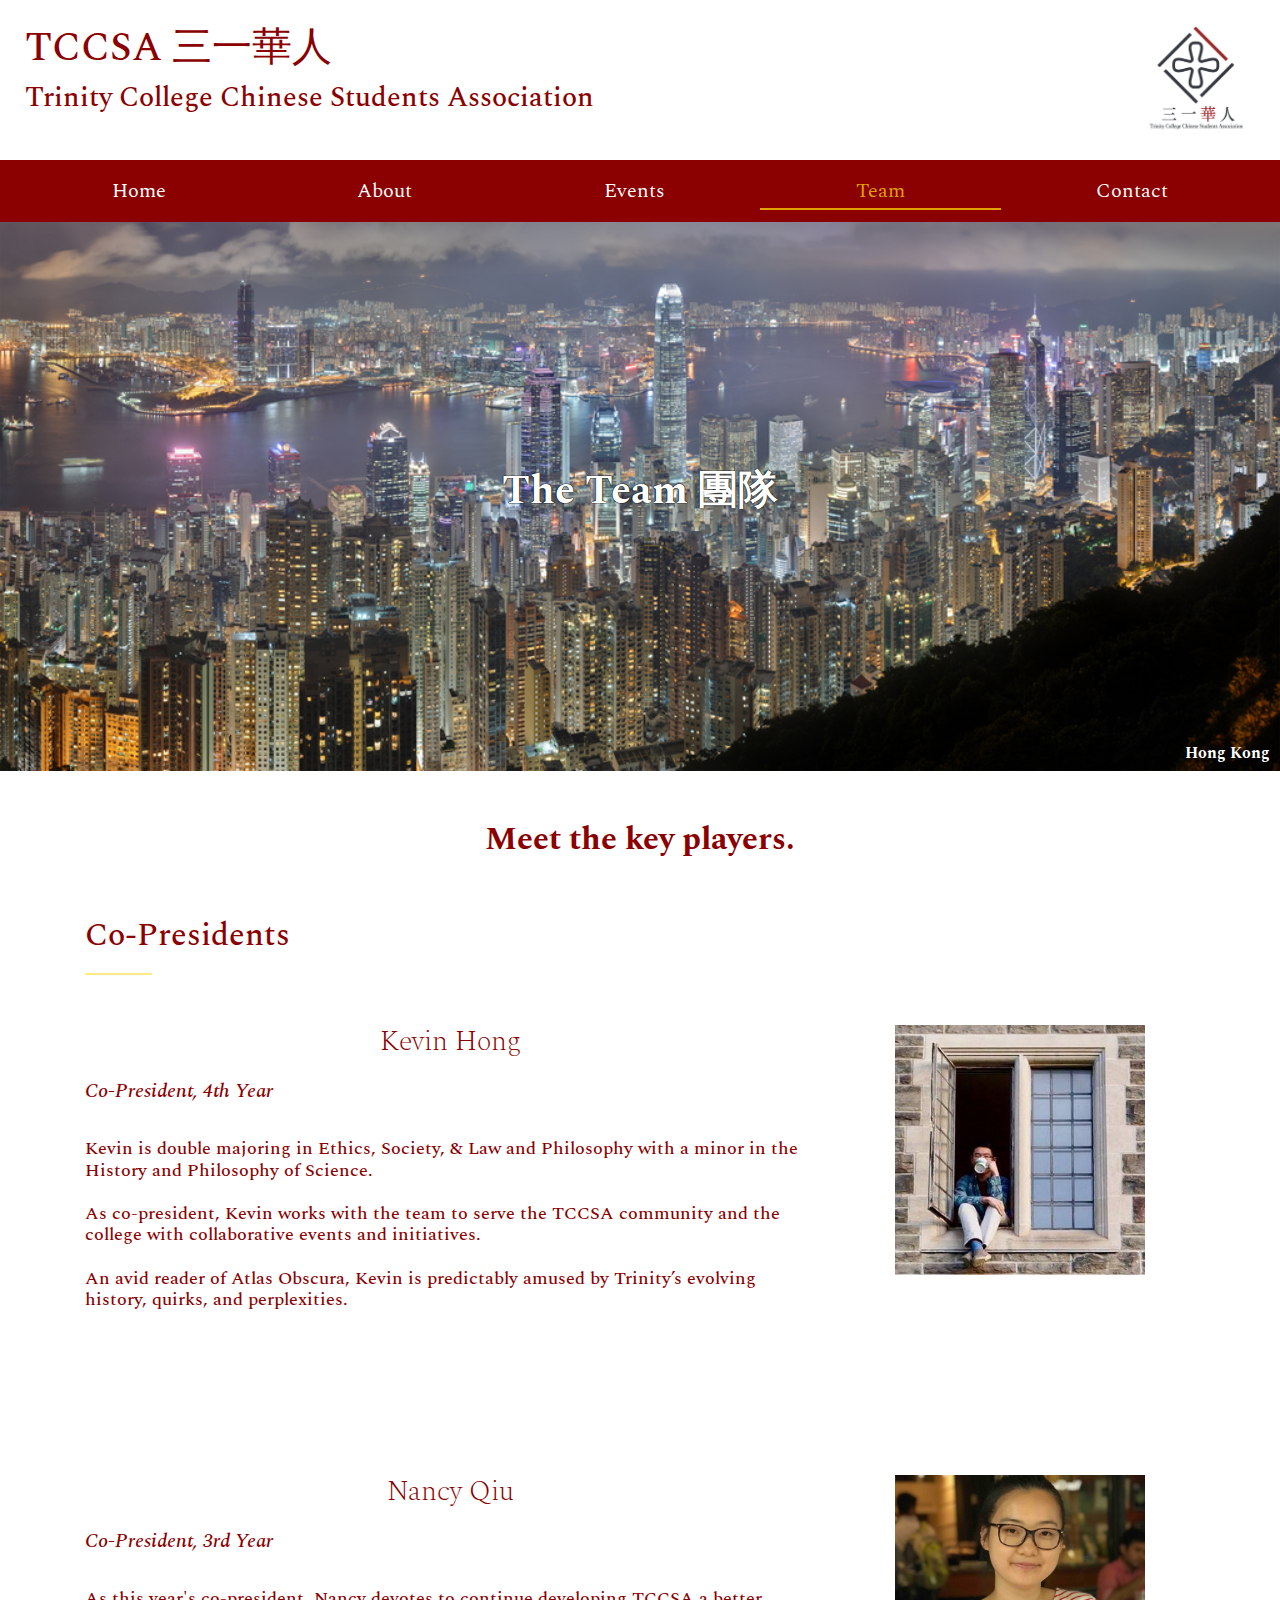
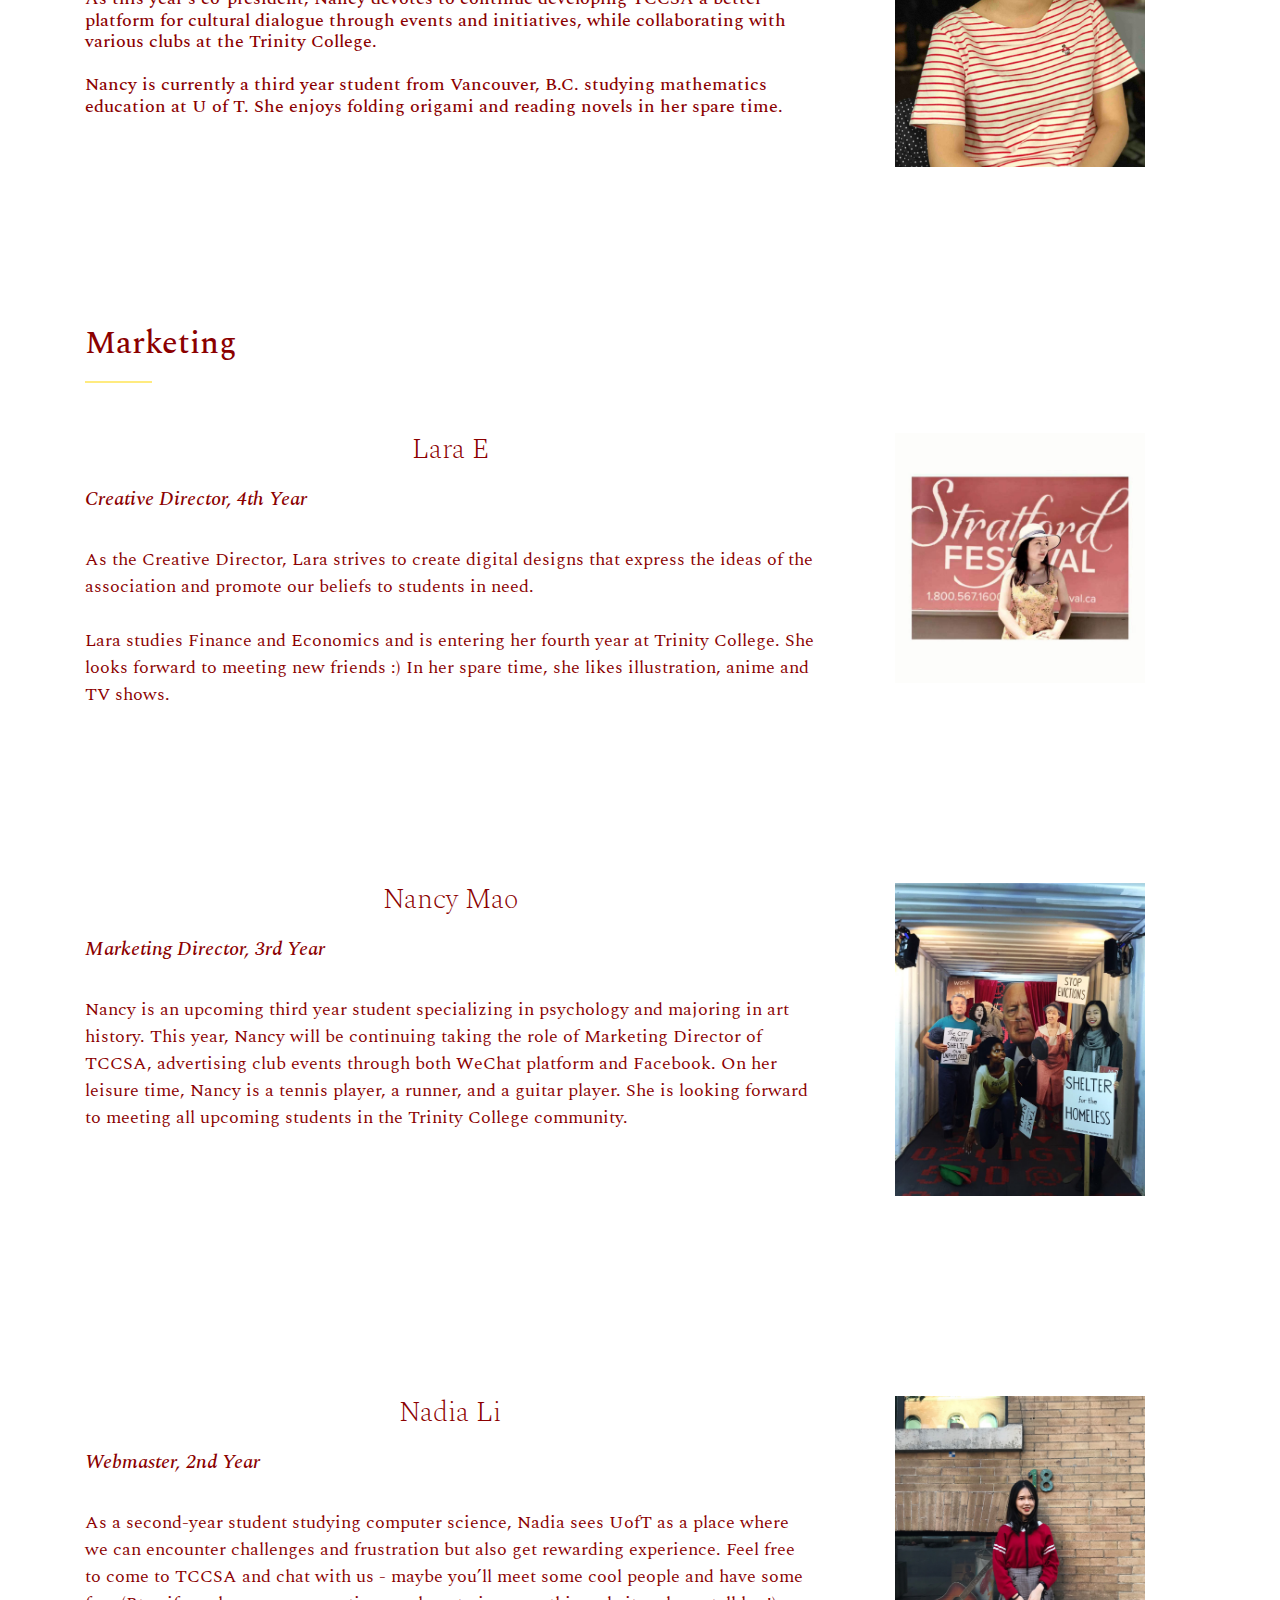
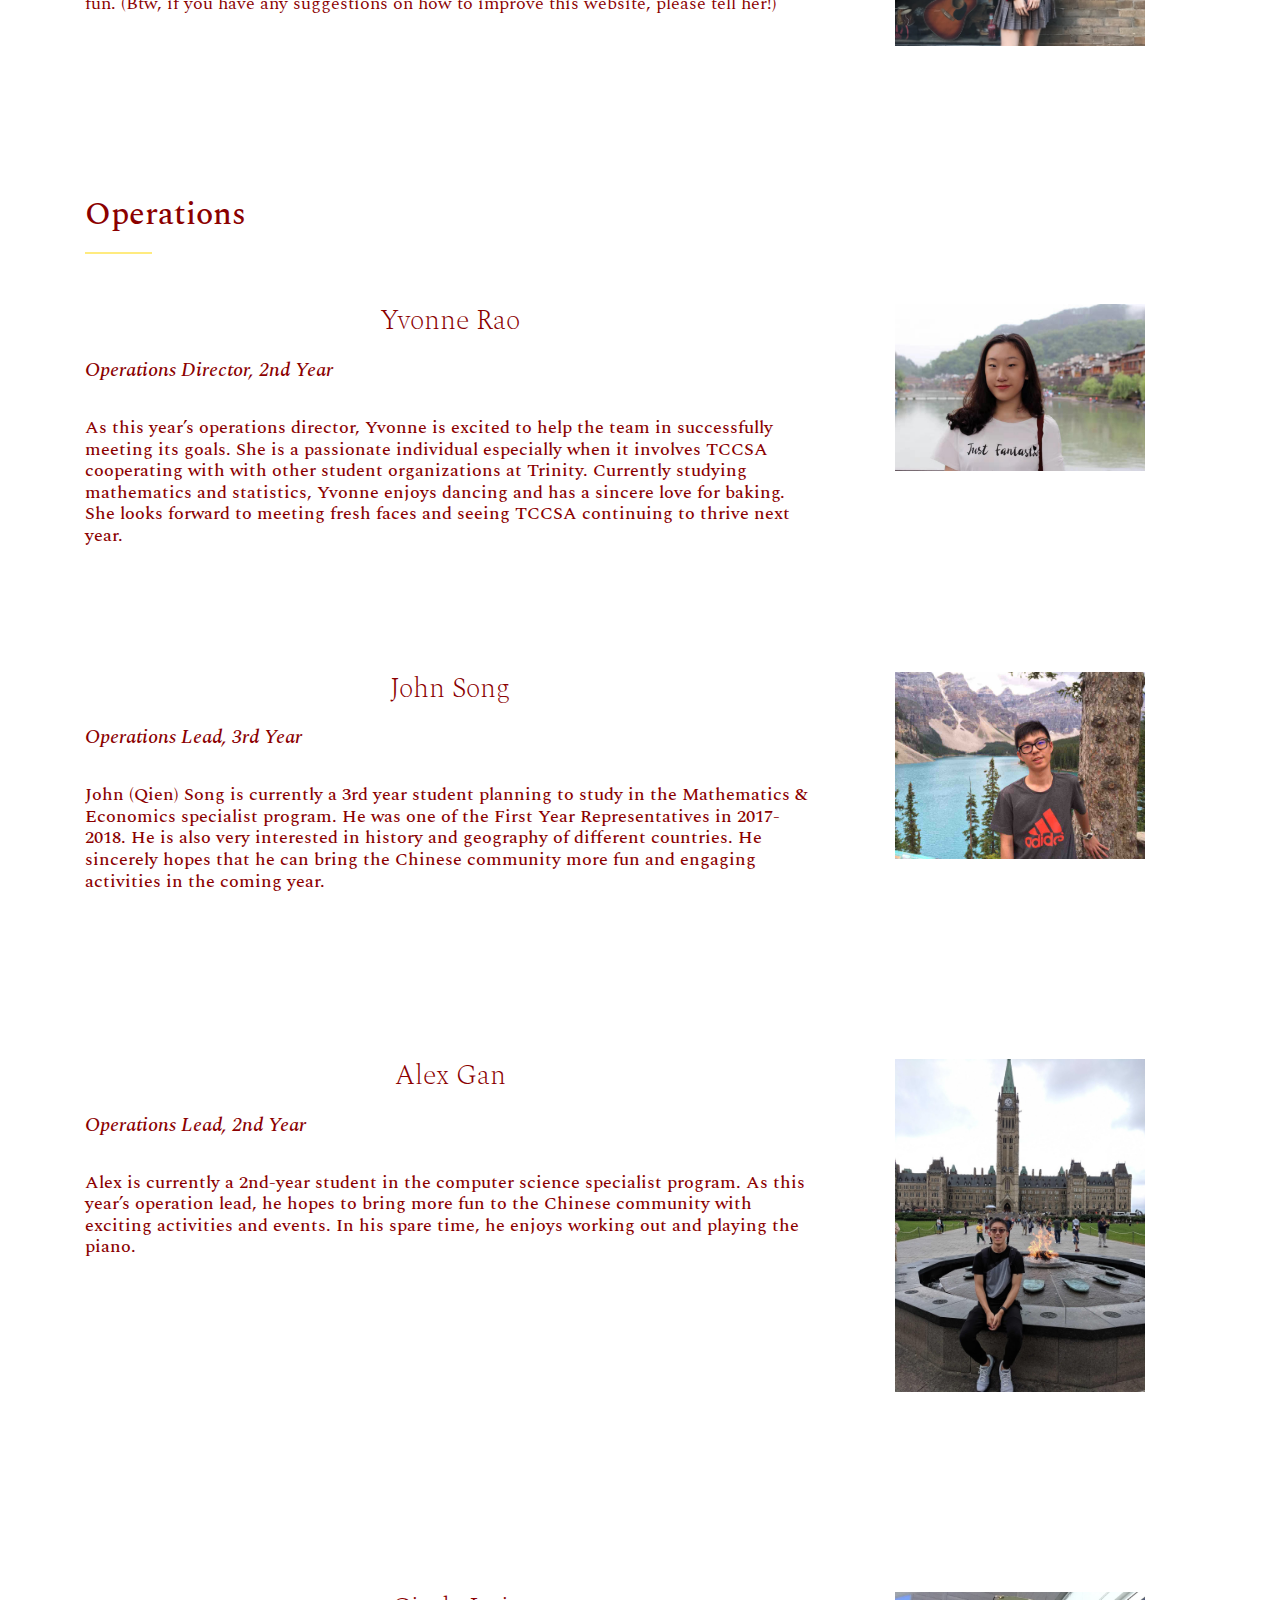
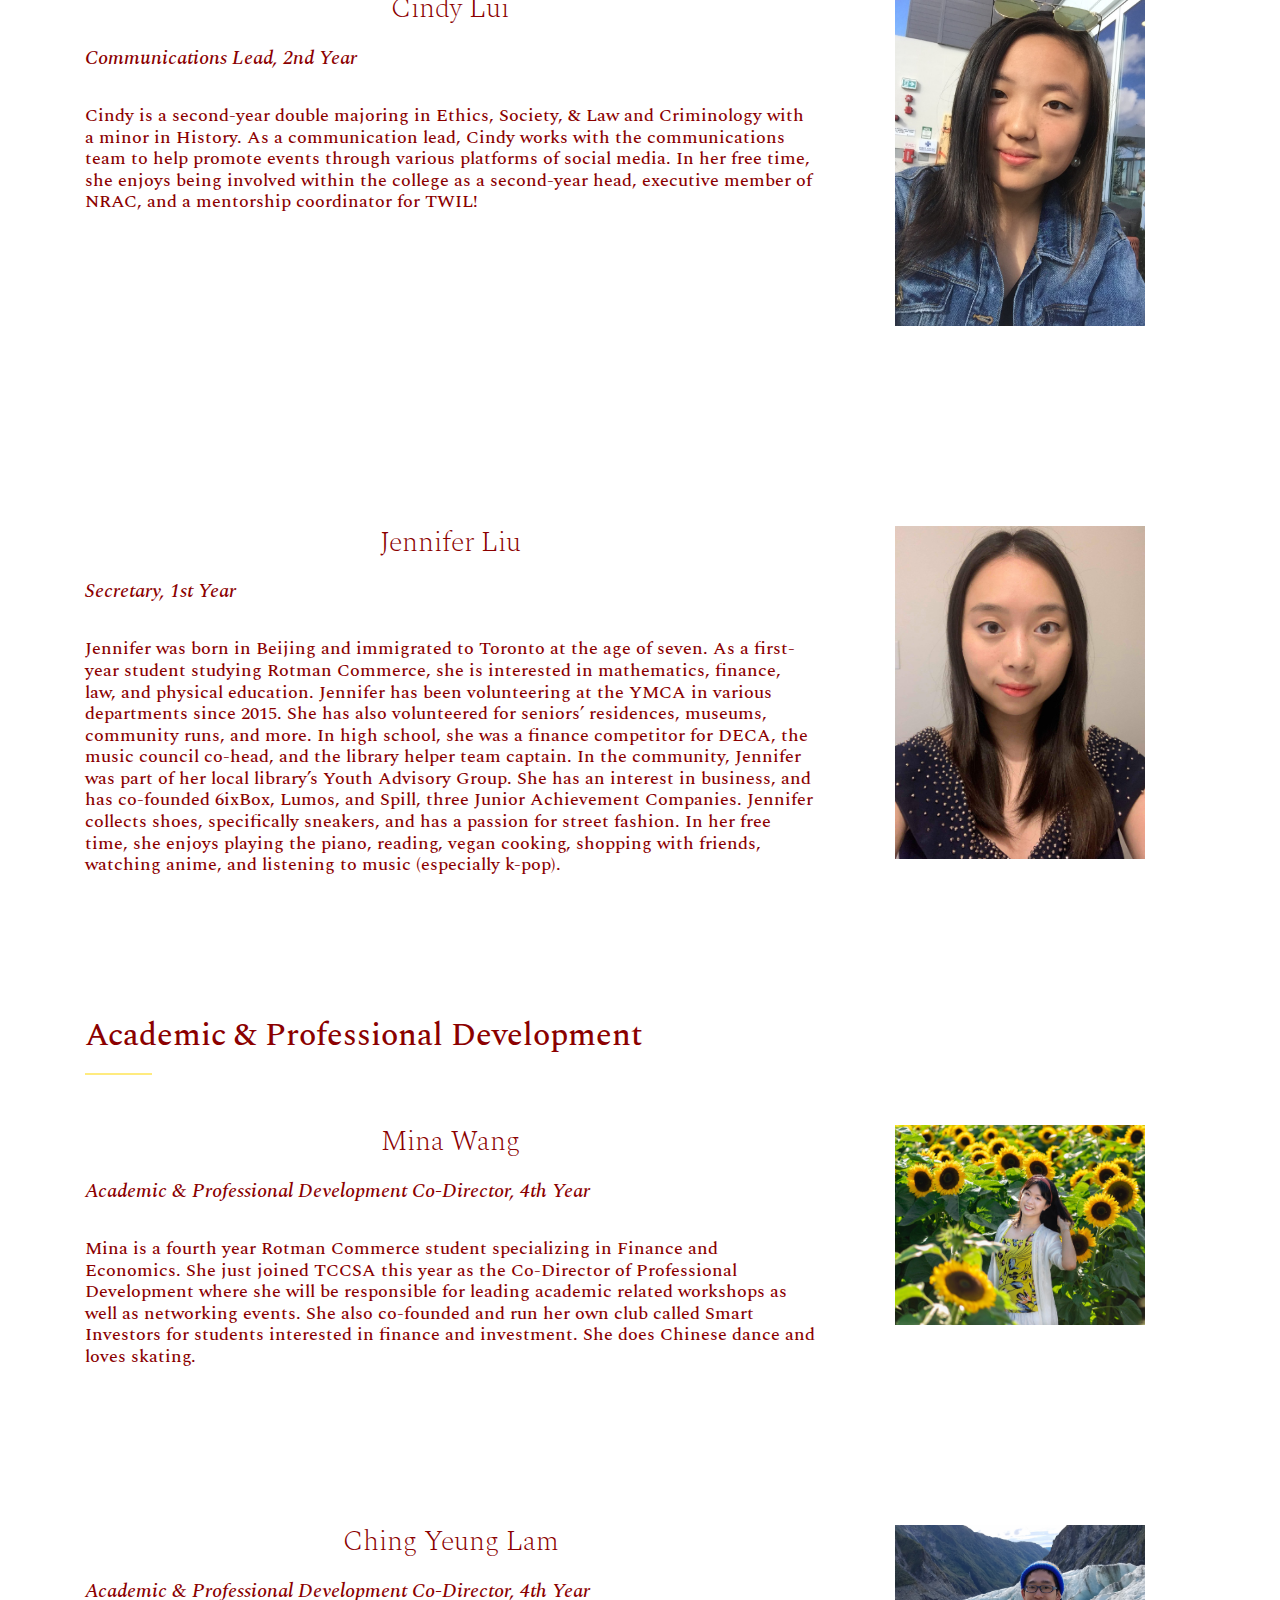
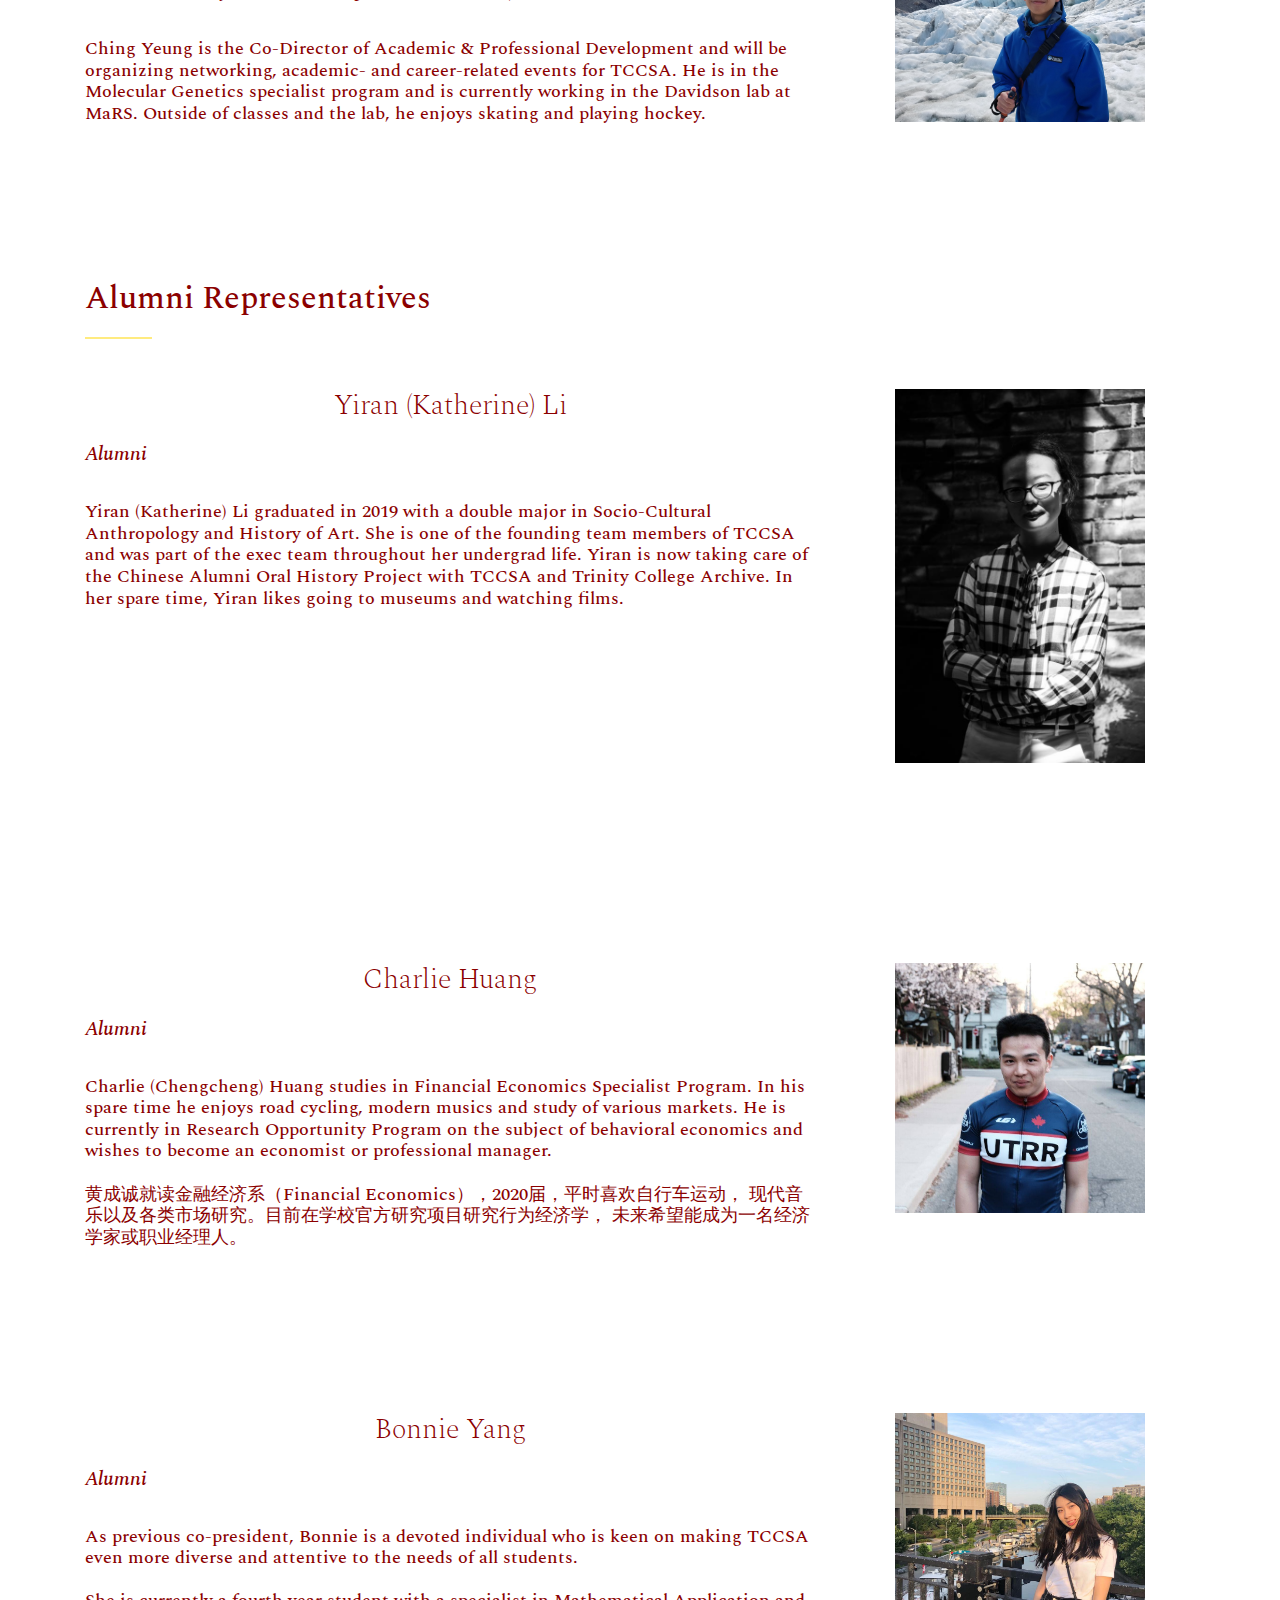
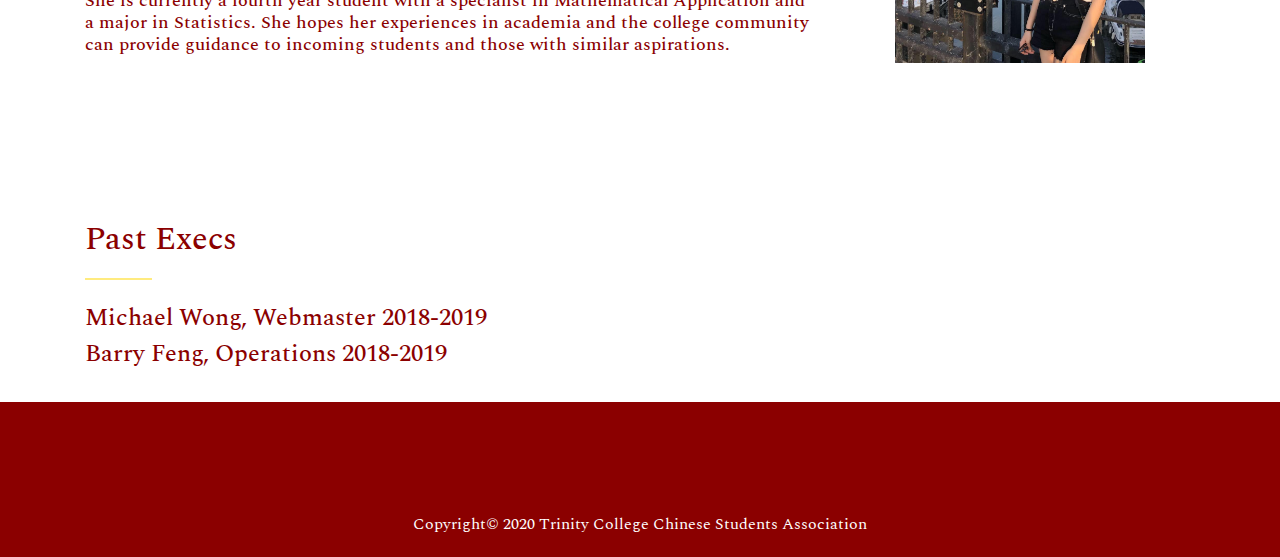
<file: team.html>
<!doctype html>
<html lang="en">
  <head>
    <!-- Required meta tags -->
    <meta charset="utf-8">
    <meta name="viewport" content="width=device-width, initial-scale=1, shrink-to-fit=no">

    <!-- Bootstrap CSS -->
    <link rel="stylesheet" href="https://maxcdn.bootstrapcdn.com/bootstrap/4.0.0/css/bootstrap.min.css" integrity="sha384-Gn5384xqQ1aoWXA+058RXPxPg6fy4IWvTNh0E263XmFcJlSAwiGgFAW/dAiS6JXm" crossorigin="anonymous">

    <!-- Spectral Font -->
    <link href='https://fonts.googleapis.com/css?family=Spectral' rel='stylesheet'>

    <!-- Font Awesome -->
    <link rel="stylesheet" href="https://use.fontawesome.com/releases/v5.2.0/css/all.css" integrity="sha384-hWVjflwFxL6sNzntih27bfxkr27PmbbK/iSvJ+a4+0owXq79v+lsFkW54bOGbiDQ" crossorigin="anonymous">

    <!-- Custom CSS -->
    <link href="css/common.css" rel="stylesheet">
    <link href="css/navbar.css" rel="stylesheet">
    <link href="css/team.css" rel="stylesheet">

    <title>TCCSA</title>
    <link rel="icon" href="images/logo.jpg">

  </head>


  <div class="banner">
    <img class="logo" src="images/logo.jpg" alt=" logo did not load">
    <h1>TCCSA <span class="nowrap-title"> &#19977;&#19968;&#33775;&#20154;</span> </h1>
    <h3>Trinity College Chinese Students Association</h3>
  </div>

  <nav class="navbar navbar-expand-sm navbar-dark bg-theme">
    <button class="navbar-toggler" type="button" data-toggle="collapse" data-target="#navbarSupportedContent" aria-controls="navbarSupportedContent" aria-expanded="false" aria-label="Toggle navigation">
        <span class="navbar-toggler-icon"></span>
    </button>
    <div class="collapse navbar-collapse" id="navbarSupportedContent">
      <ul class="navbar-nav nav-fill w-100">
        <li class="nav-item">
          <a class="nav-link" href="index.html">Home</a>
        </li>
        <li class="nav-item">
          <a class="nav-link" href="about.html">About</a>
        </li>
        <li class="nav-item">
          <a class="nav-link" href="events.html">Events</a>
        </li>
        <li class="nav-item active">
          <a class="nav-link" href="team.html">Team</a>
        </li>
        <li class="nav-item">
          <a class="nav-link" href="contact.html">Contact</a>
        </li>
      </ul>
    </div>
  </nav>


  <body>

    <div class="background-image-container">
      <img id="bg-image" src="images/background/hongkong.jpg" class="blur">
      <div class="centered-text"><h1>The Team<span class="nowrap-title">
        &#22296;&#38538; </span></h1></div>
      <div class="img-location"><p><span class="nowrap">Hong Kong</span></p></div>
    </div>

    <script type="text/javascript" src="js/common.js">
    </script>
    <script type="text/javascript">
      loadFullImage(fullImageSrc="images/background/hongkongfull.jpg")
    </script>

    <div class="container">
      <div class="page-title">
        <h2>Meet the key players.</h2>
      </div>
      <div>
        <h2>Co-Presidents<h2>
        <div class="line-separator"></div>
        <div class="row">
          <div class="col-md-8">
            <div class="exec-card">
              <h3>Kevin Hong</h3>
              <h4>Co-President, 4th Year</h4>
              <p>
                Kevin is double majoring in Ethics, Society, & Law and Philosophy with a minor in the History and Philosophy of Science.
              <br>
              <br>
                As co-president, Kevin works with the team to serve the TCCSA community and the college with collaborative events and initiatives.
              <br>
              <br>
                An avid reader of Atlas Obscura, Kevin is predictably amused by Trinity’s evolving history, quirks, and perplexities.
              </p>
            </div>
          </div>
          <div class="col-md-4">
            <div class="exec-img">
              <img src="images/executives1920/kevin.jpg" class="center">
            </div>
          </div>
        </div>
        <div class="row">
          <div class="col-md-8">
            <div class="exec-card">
              <h3>Nancy Qiu</h3>
              <h4>Co-President, 3rd Year</h4>
              <p>
                As this year's co-president, Nancy devotes to continue developing TCCSA a better platform for cultural dialogue through events and initiatives, while collaborating with various clubs at the Trinity College. 
              <br>
              <br>
                Nancy is currently a third year student from Vancouver, B.C. studying mathematics education at U of T. She enjoys folding origami and reading novels in her spare time.
              </p>
            </div>
          </div>
          <div class="col-md-4">
            <div class="exec-img">
              <img src="images/executives1920/nancyq.jpg" class="center">
            </div>
          </div>
        </div>

      <!--
        <h2>Treasurer</h2>
        <div class="line-separator"></div>
        <div class="row">
          <div class="col-md-8">
            <div class="exec-card">
              <h3>Charlotte Xue</h3>
              <h4>Treasurer, 2nd Year</h4>
              <p>

              </p>
            </div>
          </div>
          <div class="col-md-4">
            <div class="exec-img">
              <img src="images/executives1920/charlotte.jpg" class="center">
            </div>
          </div>
        </div>
      -->
        <h2>Marketing</h2>
        <div class="line-separator"></div>
        <div class="row">
          <div class="col-md-8">
            <div class="exec-card">
              <h3>Lara E</h3>
              <h4>Creative Director, 4th Year</h4>
              <p>As the Creative Director, Lara strives to create digital designs that 
                express the ideas of the association and promote our beliefs to students in need.
                <br>
                <br>
                Lara studies Finance and Economics and is entering her fourth year at Trinity College. She looks forward to meeting new friends :) In her spare time, she likes illustration, anime and TV shows.
              </p>
            </div>
          </div>
          <div class="col-md-4">
            <div class="exec-img">
              <img src="images/executives1920/lara.jpg" class="center">
            </div>
          </div>
        </div>
      <!--
        <div class="row">
          <div class="col-md-8">
            <div class="exec-card">
              <h3>Helen Huang</h3>
              <h4>Creative Lead, 3rd Year</h4>
              <p>
                Helen is a third year life science student majoring in Cell and Molecular Biology and Statistic. She is the Creative Leader for TCCSA, focusing on poster and flyers. She has been in TCCSA for one year and is really enjoying the family like atmosphere that she experienced. In this following year, she looks forward to helping first year students adapt to the new environment and enjoy the school years overall. She enjoys a quick chat about any problems that may come to student’s way and is happy to meet some new friends.
                <br>
                <br>
                黄海伦是大三life sci学姐就读于细胞学和统计学。她在TCCSA就职于艺术宣传，主要负责设计海报。平时休闲时间喜欢画画，打游戏，唱歌和密室逃生。在过去的一年里，在TCCSA认识了很多新朋友。希望在新的一年里，她希望能帮助大一快速度过新生期，并帮助他们认识更多新朋友。
              </p>
            </div>
          </div>
          <div class="col-md-4">
            <div class="exec-img">
              <img src="images/executives1920/helen.jpg" class="center">
            </div>
          </div>
        </div>
      -->
        <div class="row">
          <div class="col-md-8">
            <div class="exec-card">
              <h3>Nancy Mao</h3>
              <h4>Marketing Director, 3rd Year</h4>
              <p>Nancy is an upcoming third year student specializing in psychology and 
                majoring in art history. This year, Nancy will be continuing taking the 
                role of Marketing Director of TCCSA, advertising club events through both 
                WeChat platform and Facebook. On her leisure time, Nancy is a tennis player, 
                a runner, and a guitar player. She is looking forward to meeting all upcoming
                students in the Trinity College community.
              </p>
            </div>
          </div>
          <div class="col-md-4">
            <div class="exec-img">
              <img src="images/executives1920/nancym.jpg" class="center">
            </div>
          </div>
        </div>
        <div class="row">
          <div class="col-md-8">
            <div class="exec-card">
              <h3>Nadia Li</h3>
              <h4>Webmaster, 2nd Year</h4>
              <p>
                As a second-year student studying computer science, Nadia sees UofT as 
                a place where we can encounter challenges and frustration but also get 
                rewarding experience. Feel free to come to TCCSA and chat with us - 
                maybe you’ll meet some cool people and have some fun. (Btw, if you have 
                any suggestions on how to improve this website, please tell her!)
              </p>
            </div>
          </div>
          <div class="col-md-4">
            <div class="exec-img">
              <img src="images/executives1920/nadia.jpg" class="center">
            </div>
          </div>
        </div>

        <h2>Operations<h2>
        <div class="line-separator"></div>        
        <div class="row">
          <div class="col-md-8">
            <div class="exec-card">
              <h3>Yvonne Rao</h3>
              <h4>Operations Director, 2nd Year</h4>
              <p> As this year’s operations director, Yvonne is excited to help the 
                team in successfully meeting its goals. She is a passionate individual 
                especially when it involves TCCSA cooperating with with other student 
                organizations at Trinity. Currently studying mathematics and statistics, 
                Yvonne enjoys dancing and has a sincere love for baking. She looks forward 
                to meeting fresh faces and seeing TCCSA continuing to thrive next year.
              </p>
            </div>
          </div>
          <div class="col-md-4">
            <div class="exec-img">
              <img src="images/executives1920/yvonne.jpg" class="center">
            </div>
          </div>
        </div>
      
      <!--
        <div class="row">
          <div class="col-md-8">
            <div class="exec-card">
              <h3>Charlotte Rao</h3>
              <h4>Communications Lead, 2nd Year</h4>
              <p>

              </p>
            </div>
          </div>
          <div class="col-md-4">
            <div class="exec-img">
              <img src="images/executives1920/charlotte.jpg" class="center">
            </div>
          </div>
        </div>
      -->

        <div class="row">
          <div class="col-md-8">
            <div class="exec-card">
              <h3>John Song</h3>
              <h4>Operations Lead, 3rd Year</h4>
              <p>John (Qien) Song is currently a 3rd year student planning to
                study in the Mathematics & Economics specialist program. He was
                one of the First Year Representatives in 2017-2018. He is also
                very interested in history and geography of different countries.
                He sincerely hopes that he can bring the Chinese community more
                fun and engaging activities in the coming year.</p>
            </div>
          </div>
          <div class="col-md-4">
            <div class="exec-img">
              <img src="images/executives1920/john.jpg" class="center">
            </div>
          </div>
        </div>
       
        <div class="row">
          <div class="col-md-8">
            <div class="exec-card">
              <h3>Alex Gan</h3>
              <h4>Operations Lead, 2nd Year</h4>
              <p>Alex is currently a 2nd-year student in the computer science specialist program. As this year’s operation lead, he hopes to bring more fun to the Chinese community with exciting activities and events. In his spare time, he enjoys working out and playing the piano. </p>
            </div>
          </div>
          <div class="col-md-4">
            <div class="exec-img">
              <img src="images/executives1920/alex.jpg" class="center">
            </div>
          </div>
        </div>
        <div class="row">
          <div class="col-md-8">
            <div class="exec-card">
              <h3>Cindy Lui</h3>
              <h4>Communications Lead, 2nd Year</h4>
              <p>
                Cindy is a second-year double majoring in Ethics, Society, & Law and Criminology with a minor in History. As a communication lead, Cindy works with the communications team to help promote events through various platforms of social media. In her free time, she enjoys being involved within the college as a second-year head, executive member of NRAC, and a mentorship coordinator for TWIL!
              </p>
            </div>
          </div>
          <div class="col-md-4">
            <div class="exec-img">
              <img src="images/executives1920/cindy.jpg" class="center">
            </div>
          </div>
        </div>
        <div class="row">
          <div class="col-md-8">
            <div class="exec-card">
              <h3>Jennifer Liu</h3>
              <h4>Secretary, 1st Year</h4>
              <p>Jennifer was born in Beijing and immigrated to Toronto at the age of seven. As a first-year student studying Rotman Commerce, she is interested in mathematics, finance, law, and physical education. Jennifer has been volunteering at the YMCA in various departments since 2015. She has also volunteered for seniors’ residences, museums, community runs, and more. In high school, she was a finance competitor for DECA, the music council co-head, and the library helper team captain. In the community, Jennifer was part of her local library’s Youth Advisory Group. She has an interest in business, and has co-founded 6ixBox, Lumos, and Spill, three Junior Achievement Companies. Jennifer collects shoes, specifically sneakers, and has a passion for street fashion. In her free time, she enjoys playing the piano, reading, vegan cooking, shopping with friends, watching anime, and listening to music (especially k-pop).</p>
            </div>
          </div>
          <div class="col-md-4">
            <div class="exec-img">
              <img src="images/executives1920/jennifer.JPG" class="center">
            </div>
          </div>
        </div>

      </div>  

      <h2>Academic & Professional Development<h2>
        <div class="line-separator"></div>        
        <div class="row">
          <div class="col-md-8">
            <div class="exec-card">
              <h3>Mina Wang</h3>
              <h4>Academic & Professional Development Co-Director, 4th Year</h4>
              <p> Mina is a fourth year Rotman Commerce student specializing in Finance and Economics. She just joined TCCSA this year as the Co-Director of Professional Development where she will be responsible for leading academic related workshops as well as networking events. She also co-founded and run her own club called Smart Investors for students interested in finance and investment. She does Chinese dance and loves skating.
              </p>
            </div>
          </div>
          <div class="col-md-4">
            <div class="exec-img">
              <img src="images/executives1920/mina.jpg" class="center">
            </div>
          </div>
        </div>
        <div class="row">
          <div class="col-md-8">
            <div class="exec-card">
              <h3>Ching Yeung Lam</h3>
              <h4>Academic & Professional Development Co-Director, 4th Year</h4>
              <p> Ching Yeung is the Co-Director of Academic & Professional Development and will be organizing networking, academic- and career-related events for TCCSA. He is in the Molecular Genetics specialist program and is currently working in the Davidson lab at MaRS. Outside of classes and the lab, he enjoys skating and playing hockey.                
              </p>
            </div>
          </div>
          <div class="col-md-4">
            <div class="exec-img">
              <img src="images/executives1920/cy.jpg" class="center">
            </div>
          </div>
        </div>
      
      <h2>Alumni Representatives<h2>
      <div class="line-separator"></div>
      <div class="row">
        <div class="col-md-8">
          <div class="exec-card">
            <h3>Yiran (Katherine) Li</h3>
            <h4>Alumni</h4>
            <p> Yiran (Katherine) Li graduated in 2019 with a double major in Socio-Cultural 
              Anthropology and History of Art. She is one of the founding team members of 
              TCCSA and was part of the exec team throughout her undergrad life. Yiran is 
              now taking care of the Chinese Alumni Oral History Project with TCCSA and 
              Trinity College Archive. In her spare time, Yiran likes going to museums and 
              watching films.
            </p>
          </div>
        </div>
        <div class="col-md-4">
          <div class="exec-img">
            <img src="images/executives1920/katherine.jpg" class="center">
          </div>
        </div>
      </div>
      <div class="row">
        <div class="col-md-8">
          <div class="exec-card">
            <h3>Charlie Huang</h3>
            <h4>Alumni</h4>
            <p> Charlie (Chengcheng) Huang studies in Financial Economics Specialist 
              Program. In his spare time he enjoys road cycling, modern musics and study 
              of various markets. He is currently in Research Opportunity Program on the 
              subject of behavioral economics and wishes to become an economist or 
              professional manager.
              <br>
              <br>
              黄成诚就读金融经济系（Financial Economics），2020届，平时喜欢自行车运动， 现代音乐以及各类市场研究。目前在学校官方研究项目研究行为经济学， 未来希望能成为一名经济学家或职业经理人。
            </p>
          </div>
        </div>
        <div class="col-md-4">
          <div class="exec-img">
            <img src="images/executives1920/charlie.jpg" class="center">
          </div>
        </div>
      </div>
      <div class="row">
          <div class="col-md-8">
            <div class="exec-card">
              <h3>Bonnie Yang</h3>
              <h4>Alumni</h4>
                <p>As previous co-president, Bonnie is a
                devoted individual who is keen on making TCCSA
                even more diverse and attentive to the needs of all students.
                <br>
                <br>
                She is currently a fourth year student with a specialist in Mathematical
                Application and a major in Statistics. She hopes her
                experiences in academia and the college community can provide
                guidance to incoming students and those with similar
                aspirations.
                </p>
              </div>
            </div>
          <div class="col-md-4">
            <div class="exec-img">
            <img src="images/executives1920/bonnie.jpg" class="center">
          </div>
        </div>
      </div>
      <h2>Past Execs</h2>
      <div class="line-separator"></div>
      <div class="row">
        <div class="col-md-8">
        <br>
          <h4>Michael Wong, Webmaster 2018-2019</h3>
          <h4>Barry Feng, Operations 2018-2019</h3>        
        </div>          
      </div>
    </div>    

    <footer class="custom-footer">
          <div class="social-media">
            <a href="mailto:tccsa@utoronto.ca" class="fas fa-envelope-square"></a>
            <a href="https://www.facebook.com/trinitychinese/" class="fab fa-facebook" target="_blank"></a>
            <a class="fab fa-weixin" href="images/wechatQR.jpg" target="_blank"> </a>
          </div>
            <p class="copyright">Copyright© 2020 Trinity College Chinese Students Association</p>
      <!-- <span class="copyright">Copyright© 2019 Trinity College Chinese Students Association<span> -->
    </footer>




    <!-- Optional JavaScript -->
    <!-- jQuery first, then Popper.js, then Bootstrap JS -->
    <script src="https://code.jquery.com/jquery-3.2.1.slim.min.js" integrity="sha384-KJ3o2DKtIkvYIK3UENzmM7KCkRr/rE9/Qpg6aAZGJwFDMVNA/GpGFF93hXpG5KkN" crossorigin="anonymous"></script>
    <script src="https://cdnjs.cloudflare.com/ajax/libs/popper.js/1.12.9/umd/popper.min.js" integrity="sha384-ApNbgh9B+Y1QKtv3Rn7W3mgPxhU9K/ScQsAP7hUibX39j7fakFPskvXusvfa0b4Q" crossorigin="anonymous"></script>
    <script src="https://maxcdn.bootstrapcdn.com/bootstrap/4.0.0/js/bootstrap.min.js" integrity="sha384-JZR6Spejh4U02d8jOt6vLEHfe/JQGiRRSQQxSfFWpi1MquVdAyjUar5+76PVCmYl" crossorigin="anonymous"></script>
  </body>
</html>
</file>
<file: css/common.css>
body{
  font-family: 'Spectral', 'KaiTi', 'STSong', Arial, serif;
  color: darkred;
}

span.nowrap-title {
  white-space: nowrap;
}

img:-moz-loading {
    visibility: hidden;
}

.banner {
  width: 100%;
  padding-top: 25px;
  padding-left: 25px;
  display: inline-block;
}

.logo {
  max-width: 125px;
  margin-right: 20px;
  margin-bottom: 10px;
  float: right;
}

.background-image-container{
  position: relative;
}

.background-image-container img {
  width: 100%;
}

@media {
  .blur {
    filter:blur(10px);
    transition: all 1s;
  }
}

.centered-text {
  position: absolute;
  top: 50%;
  left: 50%;
  transform: translate(-50%, -50%);
}

.centered-text h1{
  color: white;
  font-weight: bolder;
  text-shadow: #000 0px 0px 1px,   #000 0px 0px 1px,   #000 0px 0px 1px;
  text-align: center;
}
.img-location {
  position: absolute;
  bottom: -10px;
  right: 10px;
}

.img-location p {
  color: white;
  font-weight: bolder;
  text-shadow: #000 0px 0px 1px,   #000 0px 0px 1px,   #000 0px 0px 1px;
  text-align: center;
  white-space: nowrap;
  font-size: 16px;
}

.page-title h2 {
  text-align: center;
  padding-top: 50px;
  padding-bottom: 50px;
  font-weight: bold;
}

.page-title h3 {
  text-align: center;
  padding-top: 50px;
  font-weight: bold;
  font-size: 30px;
}

.page-title i{
  color: orange;
}

.page-title p {
  text-align: center;
  font-style: italic;
  font-size: 20px;
  opacity: 0.8;
}

.container p {
  padding-top: 25px;
  padding-bottom: 25px;
}
.container img {
  padding-top: 0px;
  padding-bottom: 100px;
}

.container .line-separator{
  border-bottom: 2px solid gold;
  margin-top: 0px;
  margin-left: 0px;
  width: 6%;
  opacity: 0.5;
  padding: 5px;
}

.custom-footer {
  background-color: darkred;
  color: white;
  margin-top: 25px;
  padding-top:10px;
  padding-bottom: 5px;
}

.disclaimer {
  font-family: Arial, Verdana, Helvetica, San Serif; 
  font-size: 9px; 
  text-align: center; 
  display:block; 
  max-width: 800px; 
  margin: 15px auto;
}

.copyright {
  text-align: center;
}

.social-media {
  padding: 20px;
  text-align: center;
}

.fas:hover {
  opacity: 0.5;
  color: gold;
  text-decoration: none;
}

.fab:hover {
  opacity: 0.5;
  color: gold;
  text-decoration: none;
}

.fa:hover {
  opacity: 0.5;
  color: gold;
  text-decoration: none;
}

/* Gmail */
.fa-envelope-square {
  color: white;
  margin-left: 15px;
  font-size: 40px;
}

/* Facebook */
.fa-facebook {
  color: white;
  font-size: 40px;
}

/* Weixin */
.fa-weixin {
  color: white;
  font-size: 40px;
}

.btn-primary,
.btn-primary:active,
.btn-primary:visited,
.btn-primary:focus {
    background-color: darkred !important;
    border-color: darkred !important;
}
.btn-primary:hover {
  opacity: 0.9;
}
</file>
<file: css/index.css>
p {
  font-size: 18px;
}

.container img {
  display: block;
  margin-left: auto;
  margin-right: auto;
  padding: 20px;
  width: 100%;
}

.home-card {
  margin-top: 50px;
  margin-bottom: 50px;
}

.container h3 {
  text-align: center;
  font-weight: bold;
}

.container h4 {
  text-align: center;
  font-style: italic;
  font-weight: bold;
}
</file>
<file: css/navbar.css>
.navbar {
  background-color: darkred;
}

.navbar-nav .active a{
  color: gold !important;
  opacity: .75;
  border-bottom: 2px solid gold;
  padding-bottom: 2px;
}
/* change the link color */
.navbar-nav > li > a {
    color: white !important;
    font-size: 20px;
}

nav a:hover{
	opacity: .5;
  border-bottom: 2px solid white;
  padding-bottom: 2px;
}
</file>
<file: css/about.css>
p {
  font-size: 20px;
}

.info-card {
  padding-top: 20px;
  padding-bottom: 40px;
}
.container img {
  width: 100%;
}
</file>
<file: css/contact.css>
.row {
  margin: 20px;
}

#contact-form .form-control {
  font-family: 'Spectral', 'KaiTi', 'STSong', Arial, serif, 'Font Awesome 5 Free';
}

#contact-form textarea {
  min-height:200px;
}

.btn {
  float: right;
}
</file>
<file: css/events.css>
.event-card {
  margin-top: 50px;
  margin-bottom: 50px;
}

.event-card h3 {
  text-align: center;
  font-weight: lighter;
  margin-bottom: 20px;
}

.event-card h4 {
  font-style: italic;
  font-size: 20px;
  margin-bottom: 10px;
}

.event-card p {
  font-size: 18px;
}

.event-img img {
  margin-top: 50px;
  margin-bottom: 50px;
  width: 100%;
}

.event-img-sm img {
  display: block;
  margin-top: 50px;
  margin-bottom: 50px;
  margin-left: auto;
  margin-right: auto;
  width: 80%;
}
</file>
<file: css/team.css>
#team-photo {
  position: relative;
  width: 80%;
  padding: 25px;
}

.exec-card {
  margin-top: 50px;
  margin-bottom: 50px;
}

.exec-img {
  margin-top: 50px;
  margin-bottom: 50px;
}

.exec-card h3 {
  text-align: center;
  font-weight: lighter;
  margin-bottom: 20px;
}

.exec-card h4 {
  font-style: italic;
  font-size: 20px;
  margin-bottom: 10px;
}

.exec-card p {
  font-size: 18px;
}

.exec-card img {
  width: 250px;
}

img.center {
  display: block;
  margin-left: auto;
  margin-right: auto;
}

.exec-img img {
  width: 250px;
}
</file>
